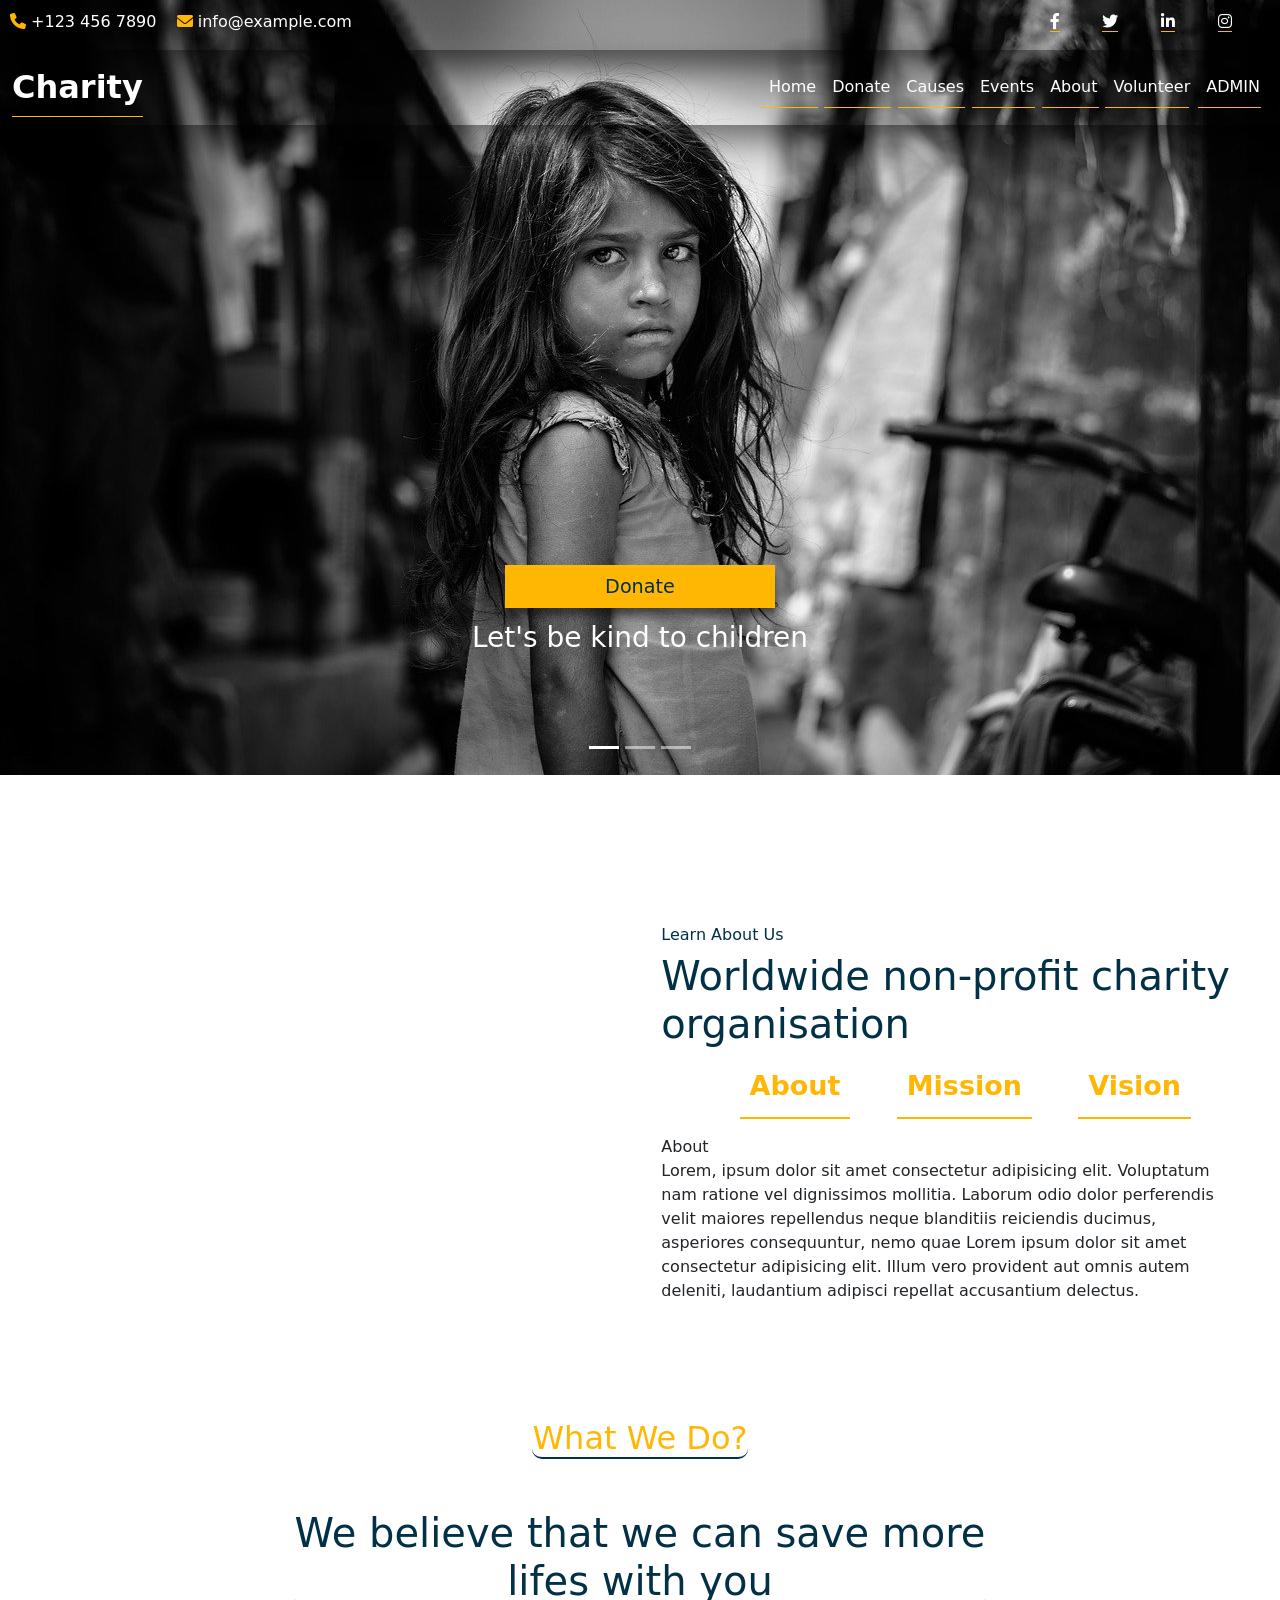
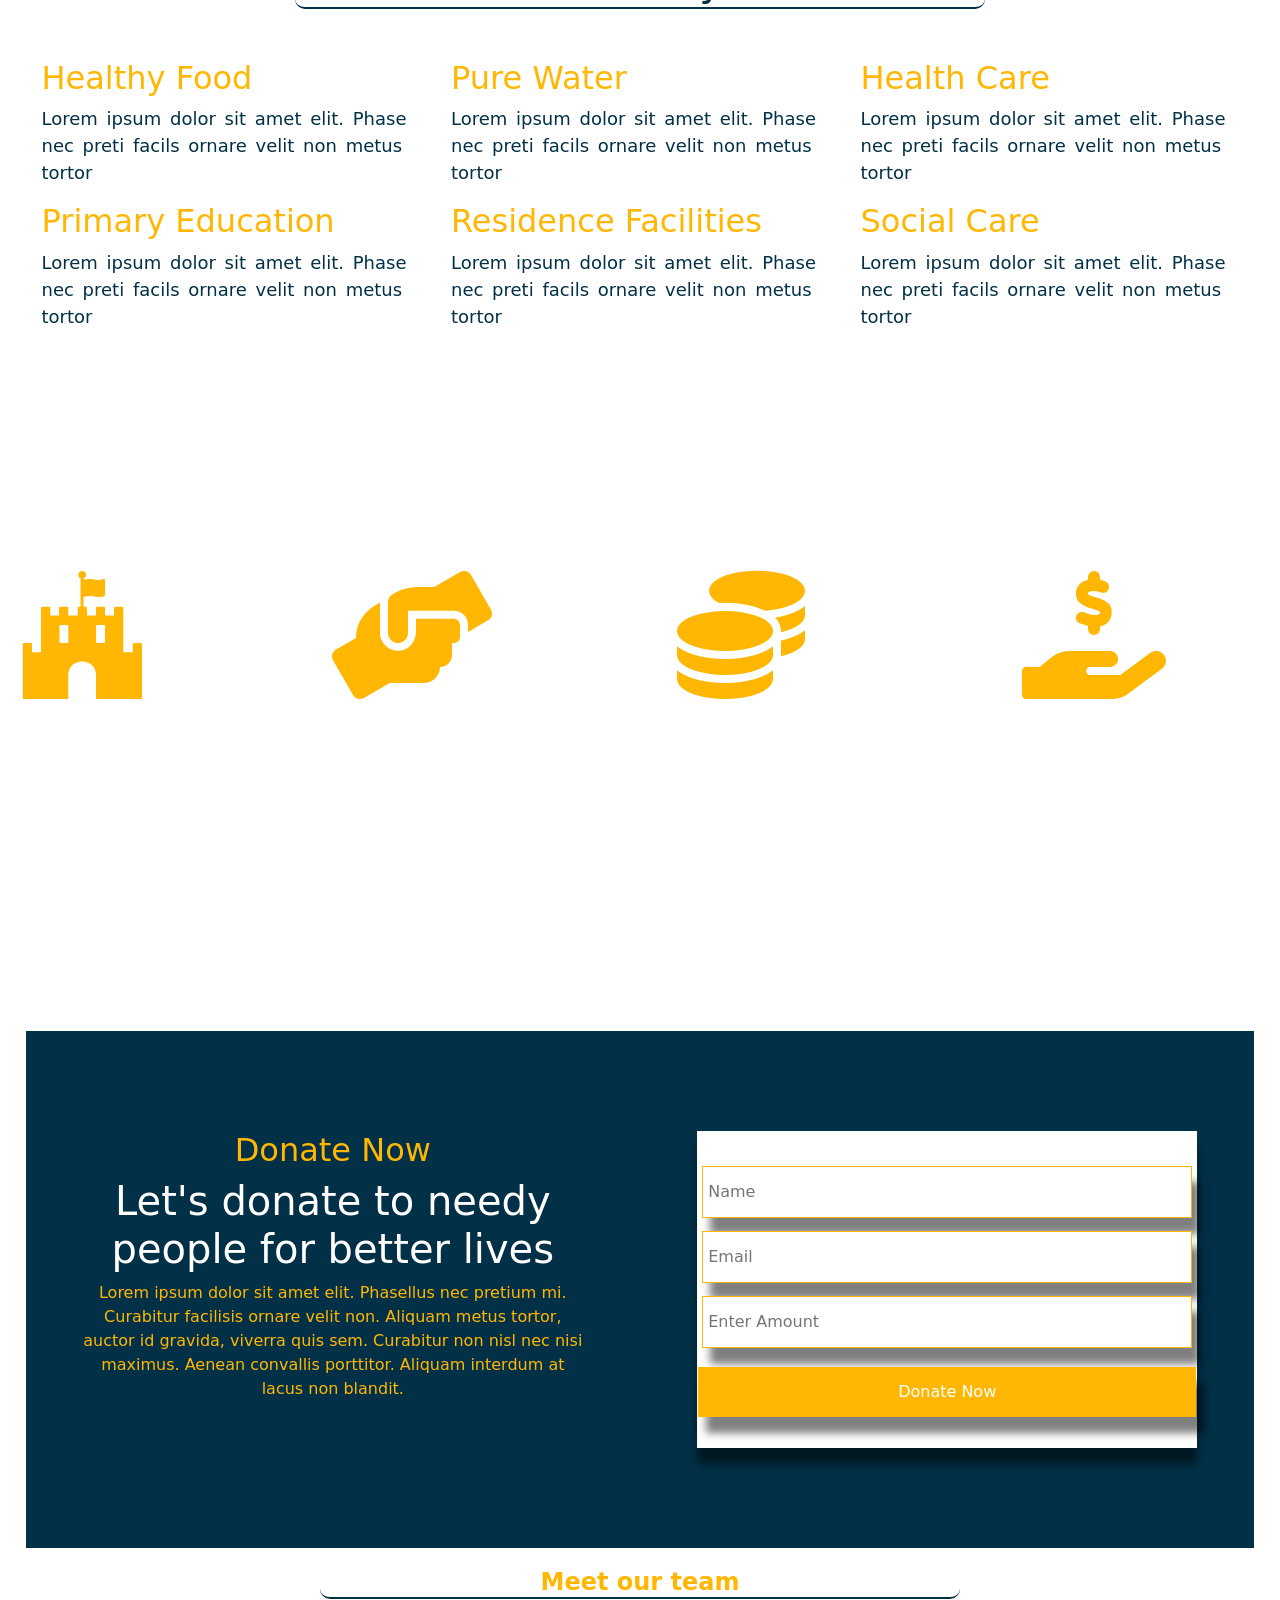
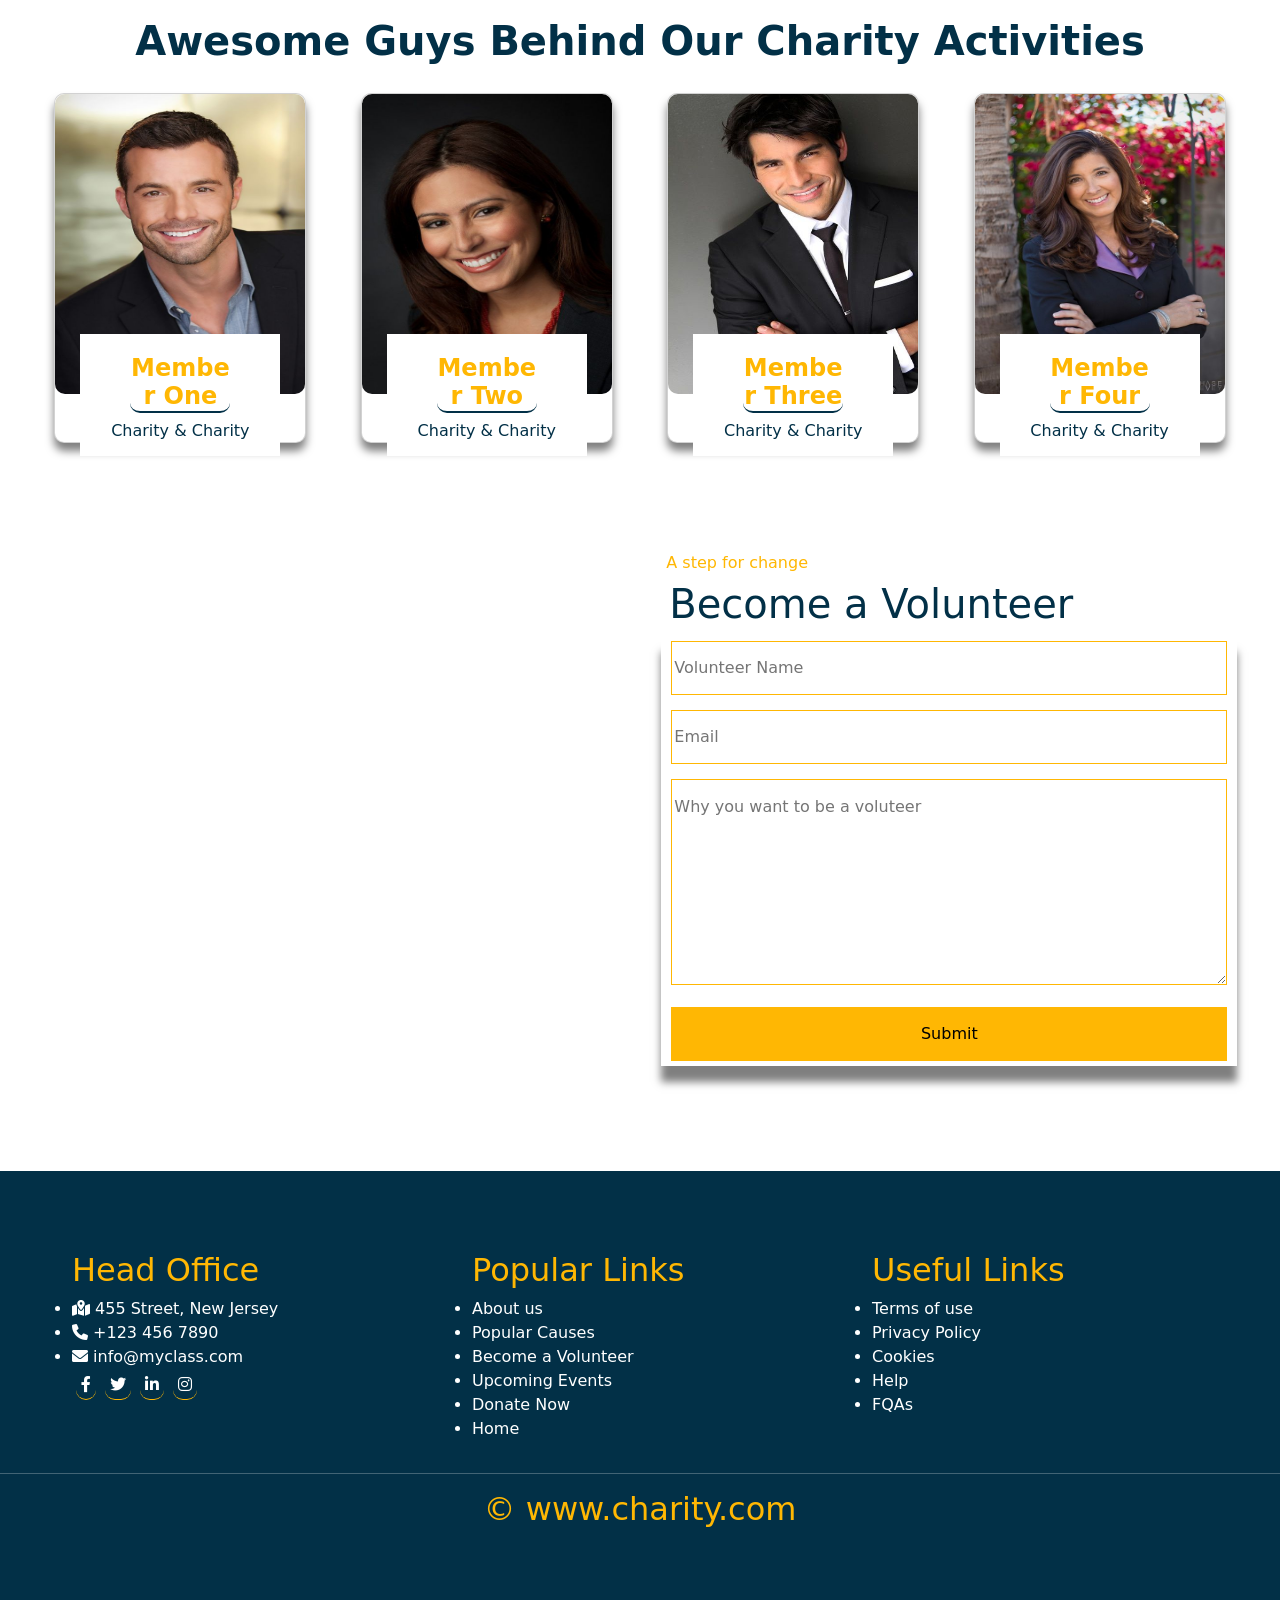
<file: index.html>
<!DOCTYPE html>
<html lang="en">
<head>
    <meta charset="UTF-8">
    <meta http-equiv="X-UA-Compatible" content="IE=edge">
    <meta name="viewport" content="width=device-width, initial-scale=1.0">
    <link href="https://fonts.googleapis.com/icon?family=Material+Icons" rel="stylesheet">
    <link rel="stylesheet" href="https://cdnjs.cloudflare.com/ajax/libs/font-awesome/6.0.0-beta2/css/all.min.css" integrity="sha512-YWzhKL2whUzgiheMoBFwW8CKV4qpHQAEuvilg9FAn5VJUDwKZZxkJNuGM4XkWuk94WCrrwslk8yWNGmY1EduTA==" crossorigin="anonymous" referrerpolicy="no-referrer" />
   
    <link href="https://cdn.jsdelivr.net/npm/bootstrap@5.1.2/dist/css/bootstrap.min.css" rel="stylesheet">
    <script src="https://cdn.jsdelivr.net/npm/bootstrap@5.1.2/dist/js/bootstrap.bundle.min.js"></script>
    <link rel="stylesheet" href="css/style.css">
    <script>
      window.onscroll = function() {myFunction()};
      
      function myFunction() {
        if (document.body.scrollTop > 10 || document.documentElement.scrollTop > 10) {
          document.getElementById("navbar").style.background="#023047";
          document.getElementById("topbar").style.display="none";
        } else {
          document.getElementById("navbar").style.background="";
          document.getElementById("topbar").style.display="grid";
        }
      }
      function  backgroundColor()
      {  var navbar=document.getElementById("navbar");
        if(navbar.background !="#023047")
             document.getElementById("navbar").style.background="#023047";
             document.getElementById("topbar").style.display="none";
        
      }

      function showp1() {
      document.getElementById("p1").style.display = "block";
      document.getElementById("p2").style.display = "none";
      document.getElementById("p3").style.display = "none";
    }
    function showp2() {
      document.getElementById("p1").style.display = "none";
      document.getElementById("p2").style.display = "block";
      document.getElementById("p3").style.display = "none";
    }
    function showp3() {
      document.getElementById("p3").style.display = "block";
      document.getElementById("p2").style.display = "none";
      document.getElementById("p1").style.display = "none";
    }
      </script>
      
    <title>Index</title>
</head>
<body>
    <!-- topbar start -->
            <div class="topbar" id="topbar" style="">
                <div class="info">
                    <!-- <span><i class="material-icons" style="color:#e7eaf6">phone</i> +123 456 7890</span>
                    <span><i class="material-icons" style="color:#e7eaf6">email</i>info@example.com</span> -->
                   
                    <p> <i class="fas fa-phone" style="color: #ffb703  ;"></i> +123 456 7890 &nbsp;</p>
                   
                    <p> <i class="fas fa-envelope" style="color: #ffb703  ;"></i> info@example.com</p>
                </div>
                <div class="social">
                  <p align="right"><a href="#"><i class="fab fa-facebook-f"></i></a>
                    <a href="#"><i class="fab fa-twitter"></i></a>
                    <a href="#"><i class="fab fa-linkedin-in"></i></a>
                    <a href="#"><i class="fab fa-instagram"></i></a></p>  
                </div>
            </div>
       <!--topbar end  -->
       <!-- Navbar start -->
      <nav class="navbar navbar-expand-sm sticky-top" id="navbar" style="">
        <div class="container-fluid">
            <a id="logo"
            class="navbar-brand" href="#">Charity</a>
            <button class="navbar-toggler" type="button" data-bs-toggle="collapse" data-bs-target="#collapsibleNavbar" onclick="backgroundColor()">
              <span><i class="fas fa-bars" style="color: white; font-size: 28px;"></i></span>
            </button>
            <div class="collapse navbar-collapse" id="collapsibleNavbar">
              <ul class="navbar-nav">
                <li class="nav-item">
                  <a class="nav-link" href="index.html">Home</a>
                </li>
                <li class="nav-item">
                  <a class="nav-link" href="Donate.html">Donate</a>
                </li>
                <li class="nav-item">
                  <a class="nav-link" href="Causes.html">Causes</a>
                </li>    
                <li class="nav-item">
                    <a class="nav-link" href="Event.html">Events</a>
                  </li> 
                  <li class="nav-item">
                    <a class="nav-link" href="About.html">About</a>
                  </li> 
                  <li class="nav-item">
                    <a class="nav-link" href="Volunteer.html">Volunteer</a>
                  </li> 
                  <li class="nav-item">
                    <a class="nav-link" href="register.html">ADMIN</a>
                  </li> 
              </ul>
            </div>
          </div>
      </nav>
     <!-- Navbar end -->
       <!--carousel start  -->

<div id="demo" class="carousel slide" data-bs-ride="carousel" data-interval="1000" data-pause="false">

    <!-- Indicators/dots -->
    <div class="carousel-indicators">
      <button type="button" data-bs-target="#demo" data-bs-slide-to="0" class="active"></button>
      <button type="button" data-bs-target="#demo" data-bs-slide-to="1"></button>
      <button type="button" data-bs-target="#demo" data-bs-slide-to="2"></button>
    </div>
    
    <!-- The slideshow/carousel -->
    <div class="carousel-inner">
      <div class="carousel-item active">
        <img src="img/girl.jpg" alt="Image" class="d-block" style="width: 100%;">
        <div class="carousel-caption"  style="margin-bottom: 5vw;">
          <a id="idb" href="Donate.html">Donate</a>
          <h3 style="margin-top: 20px;">Let's be kind to children</h3>
          <p></p>
        </div>
      </div>
      <div class="carousel-item">
        <img src="img/children.jpg" alt="Image" class="d-block" style="width: 100%;">
        <div class="carousel-caption"  style="margin-bottom: 5vw;">
          <a id="idb" href="Donate.html">Donate</a>
          <h3 style="margin-top: 20px;">Bring smiles to millions</h3>
          <p></p>
        </div>
      </div>
      <div class="carousel-item">
        <img src="img/mansleeping.jpg" alt="Image" class="d-block" style="width:100%">

        <div class="carousel-caption" style="margin-bottom: 5vw;">
          <a id="idb" href="Donate.html">Donate</a>
          <h3 style="margin-top: 20px;">Become the helping hand</h3>
          <p></p>
        </div>
      </div>
    </div>
    
    <!-- Left and right controls/icons
    <button class="carousel-control-prev" type="button" data-bs-target="#demo" data-bs-slide="prev">
      <span class="carousel-control-prev-icon"></span>
    </button>
    <button class="carousel-control-next" type="button" data-bs-target="#demo" data-bs-slide="next">
      <span class="carousel-control-next-icon"></span>
    </button> -->
  </div>
       <!-- carousel end -->


 <!-- Mission vision Start -->
 <div class="mission">
  <div class="mission1" style="background-image: url(img/localfooddrive.jpg);">
    <p>Lorem ipsum dolor sit amet, consectetur adipisicing elit. Sint praesentium, temporibus ab, nostrum, quia
      aperiam perferendis fugit quibusdam fuga voluptate aliquid itaque sequi quidem consectetur natus dignissimos
      blanditiis maxime dolores culpa ratione. Aut, unde dolorem deleniti excepturi harum fugiat pariatur laborum
      cupiditate sunt magni doloribus, aliquam fuga architecto perferendis cumque. Velit rem aspernatur officia nulla
      culpa voluptatibus quasi quae pariatur!</p>
  </div>
  <div class="mission2">
    <h6 style="color: #023047;">Learn About Us</h6>
    <h1 style="color: #023047;">Worldwide non-profit charity organisation</h1>
    <ul>
      <li onclick="showp1()">About</li>
      <li onclick="showp2()">Mission</li>
      <li onclick="showp3()">Vision</li>
    </ul>
    <p id="p1">About <br> Lorem, ipsum dolor sit amet consectetur adipisicing elit. Voluptatum nam ratione vel
      dignissimos mollitia. Laborum odio dolor perferendis velit maiores repellendus neque blanditiis reiciendis
      ducimus, asperiores consequuntur, nemo quae Lorem ipsum dolor sit amet consectetur adipisicing elit. Illum vero
      provident aut omnis autem deleniti, laudantium adipisci repellat accusantium delectus.</p>
    <p id="p2">Mission <br>Lorem ipsum dolor sit amet consectetur adipisicing elit. Autem voluptates velit consectetur
      optio molestiae error aperiam odio eveniet quidem veniam sapiente nulla reiciendis totam laboriosam minus ad
      recusandae deleniti, saepe, quos dolores. Dolorem exercitationem consectetur eius quis nostrum! Corrupti commodi
      neque facere deserunt minima distinctio fugit debitis exercitationem ea aperiam!</p>
    <p id="p3">Vision <br>Lorem ipsum dolor sit amet consectetur adipisicing elit. Maiores ducimus magni incidunt
      debitis perspiciatis, eius aut molestias ex quam cumque voluptate distinctio velit placeat, dolorum vitae
      dolores. Id voluptatum repudiandae dicta? Quae ullam doloremque nihil enim alias, sint quo itaque voluptate
      cumque in. Excepturi eum accusamus atque voluptates culpa beatae.</p>

  </div>
</div>
<!-- Mission vision end -->
       
         

  <!-- What we do  Start-->
  <div align="center" style="margin-bottom: 50px; margin-top: 100px;">
    <h2 id="wwd">What We Do?</h2>
    <h1 id="wwds">We believe that we can  save more <br>lifes with you</h1>
  </div>
   <div class="services">
       <div class="service" id="healthy_food">
        <h2 class="sheading">Healthy Food</h2>
        <p >Lorem ipsum dolor sit amet elit. Phase nec preti facils ornare velit non metus tortor</p>
       </div>
       
       <div class="service" id="pure_water">
        <h2 class="sheading">Pure Water</h2>
        <p >Lorem ipsum dolor sit amet elit. Phase nec preti facils ornare velit non metus tortor</p>
       </div>
     

       <div class="service" id="health_care">
        <h2 class="sheading">Health Care</h2>
        <p >Lorem ipsum dolor sit amet elit. Phase nec preti facils ornare velit non metus tortor</p>

       </div>
       <div class="service" id="primary_edu">
        <h2 class="sheading">Primary Education</h2>
        <p >Lorem ipsum dolor sit amet elit. Phase nec preti facils ornare velit non metus tortor</p>

       </div>
       <div class="service" id="residence">
        <h2 class="sheading">Residence Facilities</h2>
        <p >Lorem ipsum dolor sit amet elit. Phase nec preti facils ornare velit non metus tortor</p>

       </div>
       <div class="service" id="social_care">
        <h2 class="sheading">Social Care</h2>
        <p >Lorem ipsum dolor sit amet elit. Phase nec preti facils ornare velit non metus tortor</p>

       </div>
   </div>

<!-- What we do End -->


 <!-- Teamwork start-->
 <div class="teamwork" style="background-image: url(img/facts.jpg);">
  <div class="insight">
    <p><i class="fab fa-fort-awesome"></i>
      150 <sup>+</sup> <br> Countries
    </p>
    <p><i class="fas fa-hands-helping"></i>
      400 <sup>+</sup> <br> volunteers
    </p>
    <p><i class="fas fa-coins"></i>
      10000 <sup>$</sup> <br> Our Goal
    </p>
    <p><i class="fas fa-hand-holding-usd"></i>
      5000 <sup>$</sup> <br> Raised
    </p>

  </div>
</div>
<!-- Teamwork end -->



  <!-- donate start -->
        
  <div class="donate"  style="background-image:linear-gradient(
    rgba(0, 0, 0, 0.3), 
    rgba(0, 0, 0, 0.3)
  ), url('img/event2.jpg'); margin-top: 100px;">
       <div class="donate_text">
           <h2>Donate Now</h2>
           <h1>Let's donate to needy people for better lives</h1>
           <p>Lorem ipsum dolor sit amet elit. Phasellus nec pretium mi. Curabitur facilisis ornare velit non. Aliquam metus tortor, auctor id gravida, viverra quis sem. Curabitur non nisl nec nisi maximus. Aenean convallis porttitor. Aliquam interdum at lacus non blandit.</p>
       </div>
       <div class="donate_form">

        <form>
            <div class="name">
                <input class="input-controls" type="text"  placeholder="Name" required="required" />
            </div>
            <div class="email">
                <input class="input-controls" type="email"  placeholder="Email" required="required" />
            </div>
            <div class="amount">
                <input class="input-controls" type="number"  placeholder="Enter Amount" required="required" />
            </div>
            <div class="button">
                <button class="button-control" type="submit">Donate Now</button>
            </div>
        </form>

       </div>
   </div>
   

  <!-- donate end-->

   <!-- Team Members start-->
   <div class="team">
    <h4 align="center">Meet our team</h4>
    <h1 align="center">Awesome Guys Behind Our Charity Activities</h1>
    <div class="members">

      <div class="card">

        <img src="img/member1.jpg" alt="" height="300px" width="250px">
        <div class="contact">
          <h4 align="center">Member One</h4>
          <h6 align="center">Charity & Charity</h6>
          <p align="center"><a href="#"><i class="fab fa-facebook-f"></i></a>
            <a href="#"><i class="fab fa-twitter"></i></a>
            <a href="#"><i class="fab fa-linkedin-in"></i></a>
            <a href="#"><i class="fab fa-instagram"></i></a>
          </p>

        </div>
      </div>
        <!-- m2 -->
        <div class="card">

          <img src="img/member2.jpg" alt="" height="300px" width="250px">
          <div class="contact">
            <h4 align="center">Member Two</h4>
            <h6 align="center">Charity & Charity</h6>
            <p align="center"><a href="#"><i class="fab fa-facebook-f"></i></a>
              <a href="#"><i class="fab fa-twitter"></i></a>
              <a href="#"><i class="fab fa-linkedin-in"></i></a>
              <a href="#"><i class="fab fa-instagram"></i></a>
            </p>
  
          </div>
        </div>
        <!-- m2 -->
         <!-- m3 -->
         <div class="card">

          <img src="img/member3.jpg" alt="" height="300px" width="250px">
          <div class="contact">
            <h4 align="center">Member Three</h4>
            <h6 align="center">Charity & Charity</h6>
            <p align="center"><a href="#"><i class="fab fa-facebook-f"></i></a>
              <a href="#"><i class="fab fa-twitter"></i></a>
              <a href="#"><i class="fab fa-linkedin-in"></i></a>
              <a href="#"><i class="fab fa-instagram"></i></a>
            </p>
  
          </div>
         </div>
        <!-- m3 -->
          <!-- m4 -->
          <div class="card">

            <img src="img/member4.jpg" alt="" height="300px" width="250px">
            <div class="contact">
              <h4 align="center">Member Four</h4>
              <h6 align="center">Charity & Charity</h6>
              <p align="center"><a href="#"><i class="fab fa-facebook-f"></i></a>
                <a href="#"><i class="fab fa-twitter"></i></a>
                <a href="#"><i class="fab fa-linkedin-in"></i></a>
                <a href="#"><i class="fab fa-instagram"></i></a>
              </p>
    
            </div>
           </div>
          <!-- m4 -->
        
      
    </div>
  </div>
  <!-- Team Members end-->

   <!-- Become a Volunteer Start  -->
   <div class="mission" style="margin-top: 100px;">
    <div class="mission1" style="background-image: url(img/volunteer1.jpg);">
      <p>Lorem ipsum dolor sit amet, consectetur adipisicing elit. Sint praesentium, temporibus ab, nostrum, quia
        aperiam perferendis fugit quibusdam fuga voluptate aliquid itaque sequi quidem consectetur natus dignissimos
        blanditiis maxime dolores culpa ratione. Aut, unde dolorem deleniti excepturi harum fugiat pariatur laborum
        cupiditate sunt magni doloribus, aliquam fuga architecto perferendis cumque. Velit rem aspernatur officia nulla
        culpa voluptatibus quasi quae pariatur!</p>
    </div>
    <div class="mission2">
      <h6 style="color: #ffb703; margin-left: 5px;">A step for change</h6>
      <h1 style="color: #023047; margin-left: 8px;">Become a Volunteer</h1>
      <form action="#">
          <div  id="Vname">
            <input class="vtr" type="text" placeholder="Volunteer Name" required="required">
          </div>
          <div  id="Vemail">
            <input class="vtr" type="email" placeholder="Email" required="required">
          </div>
        <div id="Vreason">
            <textarea class="vtr" rows="4" placeholder="Why you want to be a voluteer" required="required"></textarea><br>
        </div>
      <div id="Vsubmit">
        <input class="vtr" type="button" value="Submit"> 
      </div>
        
    </form>
    </div>
  </div>
    <!-- Become a Volunteer End  -->

        <!-- Footer Start -->
    <footer>
      <div class="footer">
          <div class="headoffice">
              
              <ul>
                  <h2>Head Office</h2>
                  <li><i class="fas fa-map-marked-alt"></i> 455 Street, New Jersey</li>
                  <li> <i class="fas fa-phone"></i> +123 456 7890 </li>
                  <li><i class="fas fa-envelope"> </i> info@myclass.com</li>
                 
                      <p><a class="fsocial" href="#"><i class="fab fa-facebook-f"></i></a>
                        <a class="fsocial" href="#"><i class="fab fa-twitter"></i></a>
                        <a class="fsocial" href="#"><i class="fab fa-linkedin-in"></i></a>
                        <a class="fsocial" href="#"><i class="fab fa-instagram"></i></a>
                      </p>
                    
              </ul>
          </div>
          <div class="popularlinks">
              <ul>
                  <h2>Popular Links</h2>
                  <li> <a href="About.html">About us</a> </li>
                  <li> <a href="Causes.html">Popular Causes</a> </li>
                  <li> <a href="Volunteer.html">Become a Volunteer</a> </li>
                  <li> <a href="Event.html">Upcoming Events</a></li>
                  <li> <a href="Donate.html">Donate Now</a></li>
                  <li><a href="index.html">Home</a></li>
              </ul>
          </div>
          <div class="usefullinks">
              <ul>
                  <h2>Useful Links</h2>
                  <li><a href="#">Terms of use</a></li>
                  <li><a href="#">Privacy Policy</a></li>
                  <li><a href="#">Cookies</a></li>
                  <li><a href="#">Help</a></li>
                  <li><a href="#">FQAs</a></li>
              </ul>
          </div>
      </div>
  
       <hr>
       <div class="endtext">
           <h2>&copy; www.charity.com</h2>
       </div>
  
      </footer>
      <!-- Footer End -->
</body>
</html>
</file>
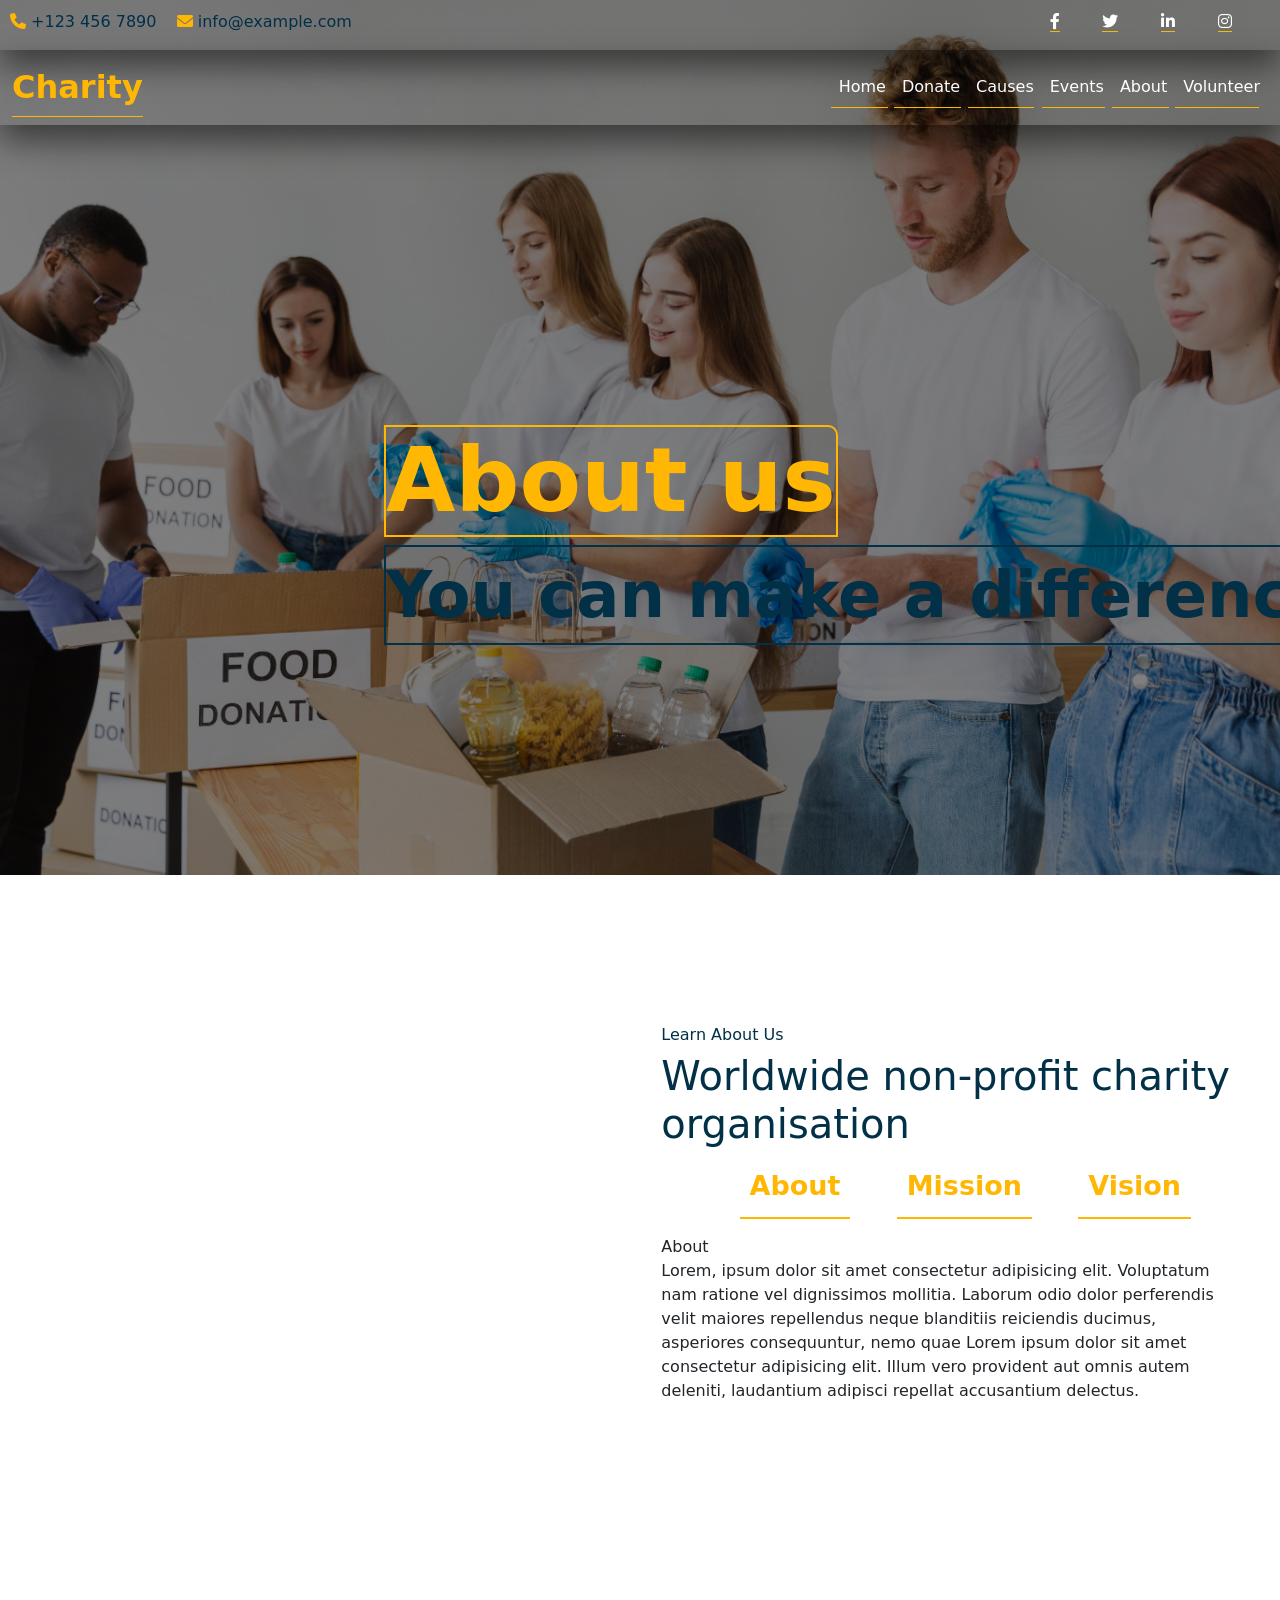
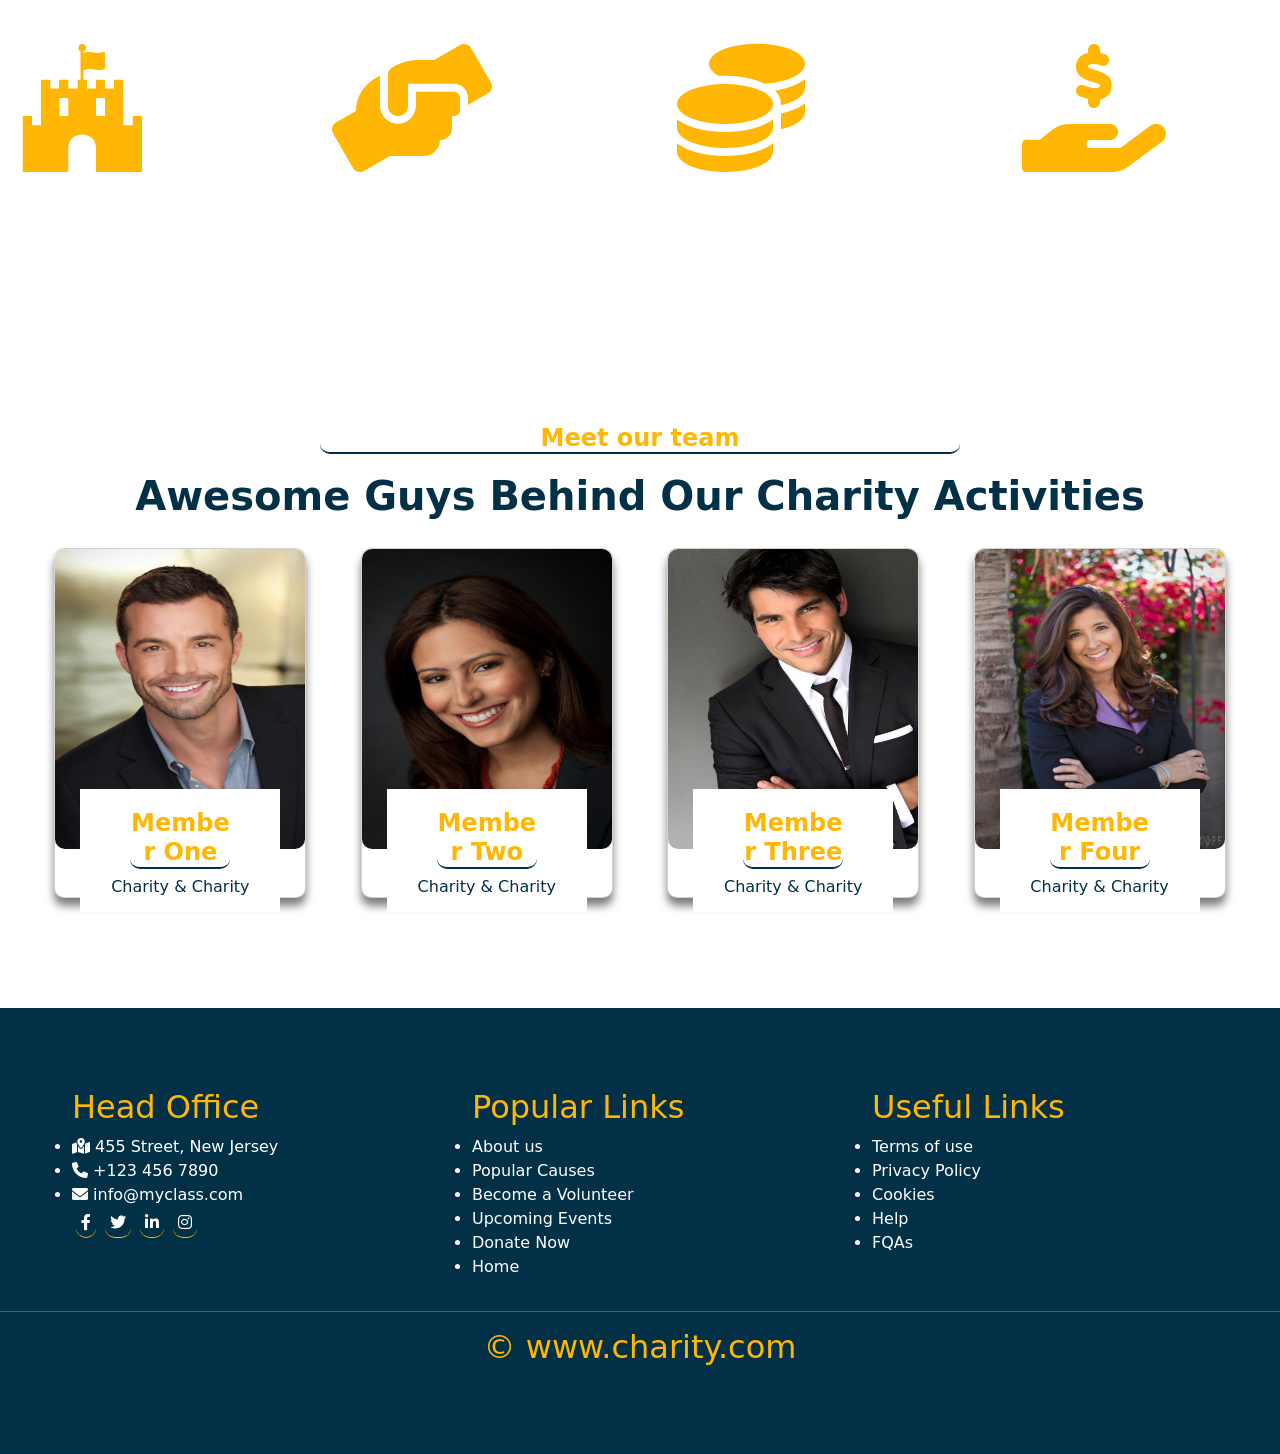
<file: About.html>
<!DOCTYPE html>
<html lang="en">

<head>
  <meta charset="UTF-8">
  <meta http-equiv="X-UA-Compatible" content="IE=edge">
  <meta name="viewport" content="width=device-width, initial-scale=1.0">
  <link href="https://fonts.googleapis.com/icon?family=Material+Icons" rel="stylesheet">
  <link rel="stylesheet" href="https://cdnjs.cloudflare.com/ajax/libs/font-awesome/6.0.0-beta2/css/all.min.css"
    integrity="sha512-YWzhKL2whUzgiheMoBFwW8CKV4qpHQAEuvilg9FAn5VJUDwKZZxkJNuGM4XkWuk94WCrrwslk8yWNGmY1EduTA=="
    crossorigin="anonymous" referrerpolicy="no-referrer" />

  <link href="https://cdn.jsdelivr.net/npm/bootstrap@5.1.2/dist/css/bootstrap.min.css" rel="stylesheet">
  <script src="https://cdn.jsdelivr.net/npm/bootstrap@5.1.2/dist/js/bootstrap.bundle.min.js"></script>
  <link rel="stylesheet" href="css/style.css">
  <script>
    window.onscroll = function () { myFunction() };

    function myFunction() {
      if (document.body.scrollTop > 10 || document.documentElement.scrollTop > 10) {
        document.getElementById("navbar").style.background = "#023047";
        document.getElementById("topbar").style.display = "none";
      } else {
        document.getElementById("navbar").style.background = "";
        document.getElementById("topbar").style.display = "grid";
      }
    }
    function backgroundColor() {
      var navbar = document.getElementById("navbar");
      if (navbar.background != "#023047")
        document.getElementById("navbar").style.background = "#023047";
      document.getElementById("topbar").style.display = "none";

    }
    function showp1() {
      document.getElementById("p1").style.display = "block";
      document.getElementById("p2").style.display = "none";
      document.getElementById("p3").style.display = "none";
    }
    function showp2() {
      document.getElementById("p1").style.display = "none";
      document.getElementById("p2").style.display = "block";
      document.getElementById("p3").style.display = "none";
    }
    function showp3() {
      document.getElementById("p3").style.display = "block";
      document.getElementById("p2").style.display = "none";
      document.getElementById("p1").style.display = "none";
    }
  </script>
  <style>
    #logo {
      color: #ffb703;
    }

    .nav-link {}
  </style>
  <title>About</title>
</head>

<body>
  <!-- topbar start -->
  <div class="topbar" id="topbar" style="">
    <div class="info">
      <!-- <span><i class="material-icons" style="color:#e7eaf6">phone</i> +123 456 7890</span>
                    <span><i class="material-icons" style="color:#e7eaf6">email</i>info@example.com</span> -->

      <p style="color: #023047;"> <i class="fas fa-phone" style="color: #ffb703  ;"></i> +123 456 7890 &nbsp;</p>

      <p style="color: #023047;"> <i class="fas fa-envelope" style="color: #ffb703  ;"></i> info@example.com</p>
    </div>
    <div class="social">
      <p align="right"><a href="#"><i class="fab fa-facebook-f"></i></a>
        <a href="#"><i class="fab fa-twitter"></i></a>
        <a href="#"><i class="fab fa-linkedin-in"></i></a>
        <a href="#"><i class="fab fa-instagram"></i></a>
      </p>
    </div>
  </div>
  <!--topbar end  -->
  <!-- Navbar start -->
  <nav class="navbar navbar-expand-sm sticky-top" id="navbar" style="">
    <div class="container-fluid">
      <a id="logo" class="navbar-brand" href="#">Charity</a>
      <button class="navbar-toggler" type="button" data-bs-toggle="collapse" data-bs-target="#collapsibleNavbar"
        onclick="backgroundColor()">
        <span><i class="fas fa-bars" style="color: white; font-size: 28px;"></i></span>
      </button>
      <div class="collapse navbar-collapse" id="collapsibleNavbar">
        <ul class="navbar-nav">
          <li class="nav-item">
            <a class="nav-link" href="index.html">Home</a>
          </li>
          <li class="nav-item">
            <a class="nav-link" href="Donate.html">Donate</a>
          </li>
          <li class="nav-item">
            <a class="nav-link" href="Causes.html">Causes</a>
          </li>
          <li class="nav-item">
            <a class="nav-link" href="Event.html">Events</a>
          </li>
          <li class="nav-item">
            <a class="nav-link" href="About.html">About</a>
          </li>
          <li class="nav-item">
            <a class="nav-link" href="Volunteer.html">Volunteer</a>
          </li>
        </ul>
      </div>
    </div>
  </nav>
  <!-- Navbar end -->
  <!-- Wallpaper Image start-->
  <div class="parallax" style="background-image:linear-gradient(
        rgba(0, 0, 0, 0.5), 
        rgba(0, 0, 0, 0.5)
      ), url('img/volunteers.jpg');">
    <div class="about">
      <h1>About us</h1>
      <p>You can make a difference.</p>
    </div>


  </div>
  <!--  Wallpaper Image End -->
  <!-- Mission vision Start -->
  <div class="mission">
    <div class="mission1" style="background-image: url(img/localfooddrive.jpg);">
      <p>Lorem ipsum dolor sit amet, consectetur adipisicing elit. Sint praesentium, temporibus ab, nostrum, quia
        aperiam perferendis fugit quibusdam fuga voluptate aliquid itaque sequi quidem consectetur natus dignissimos
        blanditiis maxime dolores culpa ratione. Aut, unde dolorem deleniti excepturi harum fugiat pariatur laborum
        cupiditate sunt magni doloribus, aliquam fuga architecto perferendis cumque. Velit rem aspernatur officia nulla
        culpa voluptatibus quasi quae pariatur!</p>
    </div>
    <div class="mission2">
      <h6 style="color: #023047;">Learn About Us</h6>
      <h1 style="color: #023047;">Worldwide non-profit charity organisation</h1>
      <ul>
        <li onclick="showp1()">About</li>
        <li onclick="showp2()">Mission</li>
        <li onclick="showp3()">Vision</li>
      </ul>
      <p id="p1">About <br> Lorem, ipsum dolor sit amet consectetur adipisicing elit. Voluptatum nam ratione vel
        dignissimos mollitia. Laborum odio dolor perferendis velit maiores repellendus neque blanditiis reiciendis
        ducimus, asperiores consequuntur, nemo quae Lorem ipsum dolor sit amet consectetur adipisicing elit. Illum vero
        provident aut omnis autem deleniti, laudantium adipisci repellat accusantium delectus.</p>
      <p id="p2">Mission <br>Lorem ipsum dolor sit amet consectetur adipisicing elit. Autem voluptates velit consectetur
        optio molestiae error aperiam odio eveniet quidem veniam sapiente nulla reiciendis totam laboriosam minus ad
        recusandae deleniti, saepe, quos dolores. Dolorem exercitationem consectetur eius quis nostrum! Corrupti commodi
        neque facere deserunt minima distinctio fugit debitis exercitationem ea aperiam!</p>
      <p id="p3">Vision <br>Lorem ipsum dolor sit amet consectetur adipisicing elit. Maiores ducimus magni incidunt
        debitis perspiciatis, eius aut molestias ex quam cumque voluptate distinctio velit placeat, dolorum vitae
        dolores. Id voluptatum repudiandae dicta? Quae ullam doloremque nihil enim alias, sint quo itaque voluptate
        cumque in. Excepturi eum accusamus atque voluptates culpa beatae.</p>

    </div>
  </div>
  <!-- Mission vision end -->
  <!-- Teamwork start-->
  <div class="teamwork" style="background-image: url(img/facts.jpg);">
    <div class="insight">
      <p><i class="fab fa-fort-awesome"></i>
        150 <sup>+</sup> <br> Countries
      </p>
      <p><i class="fas fa-hands-helping"></i>
        400 <sup>+</sup> <br> volunteers
      </p>
      <p><i class="fas fa-coins"></i>
        10000 <sup>$</sup> <br> Our Goal
      </p>
      <p><i class="fas fa-hand-holding-usd"></i>
        5000 <sup>$</sup> <br> Raised
      </p>

    </div>
  </div>
  <!-- Teamwork end -->

  <!-- Team Members start-->
  <div class="team">
    <h4 align="center">Meet our team</h4>
    <h1 align="center">Awesome Guys Behind Our Charity Activities</h1>
    <div class="members">

      <div class="card">

        <img src="img/member1.jpg" alt="" height="300px" width="250px">
        <div class="contact">
          <h4 align="center">Member One</h4>
          <h6 align="center">Charity & Charity</h6>
          <p align="center"><a href="#"><i class="fab fa-facebook-f"></i></a>
            <a href="#"><i class="fab fa-twitter"></i></a>
            <a href="#"><i class="fab fa-linkedin-in"></i></a>
            <a href="#"><i class="fab fa-instagram"></i></a>
          </p>

        </div>
      </div>
        <!-- m2 -->
        <div class="card">

          <img src="img/member2.jpg" alt="" height="300px" width="250px">
          <div class="contact">
            <h4 align="center">Member Two</h4>
            <h6 align="center">Charity & Charity</h6>
            <p align="center"><a href="#"><i class="fab fa-facebook-f"></i></a>
              <a href="#"><i class="fab fa-twitter"></i></a>
              <a href="#"><i class="fab fa-linkedin-in"></i></a>
              <a href="#"><i class="fab fa-instagram"></i></a>
            </p>
  
          </div>
        </div>
        <!-- m2 -->
         <!-- m3 -->
         <div class="card">

          <img src="img/member3.jpg" alt="" height="300px" width="250px">
          <div class="contact">
            <h4 align="center">Member Three</h4>
            <h6 align="center">Charity & Charity</h6>
            <p align="center"><a href="#"><i class="fab fa-facebook-f"></i></a>
              <a href="#"><i class="fab fa-twitter"></i></a>
              <a href="#"><i class="fab fa-linkedin-in"></i></a>
              <a href="#"><i class="fab fa-instagram"></i></a>
            </p>
  
          </div>
         </div>
        <!-- m3 -->
          <!-- m4 -->
          <div class="card">

            <img src="img/member4.jpg" alt="" height="300px" width="250px">
            <div class="contact">
              <h4 align="center">Member Four</h4>
              <h6 align="center">Charity & Charity</h6>
              <p align="center"><a href="#"><i class="fab fa-facebook-f"></i></a>
                <a href="#"><i class="fab fa-twitter"></i></a>
                <a href="#"><i class="fab fa-linkedin-in"></i></a>
                <a href="#"><i class="fab fa-instagram"></i></a>
              </p>
    
            </div>
           </div>
          <!-- m4 -->
        
      
    </div>
  </div>
  <!-- Team Members end-->

   <!-- Footer Start -->
   <footer>
    <div class="footer">
        <div class="headoffice">
            
            <ul>
                <h2>Head Office</h2>
                <li><i class="fas fa-map-marked-alt"></i> 455 Street, New Jersey</li>
                <li> <i class="fas fa-phone"></i> +123 456 7890 </li>
                <li><i class="fas fa-envelope"> </i> info@myclass.com</li>
               
                    <p><a class="fsocial" href="#"><i class="fab fa-facebook-f"></i></a>
                      <a class="fsocial" href="#"><i class="fab fa-twitter"></i></a>
                      <a class="fsocial" href="#"><i class="fab fa-linkedin-in"></i></a>
                      <a class="fsocial" href="#"><i class="fab fa-instagram"></i></a>
                    </p>
                  
            </ul>
        </div>
        <div class="popularlinks">
            <ul>
                <h2>Popular Links</h2>
                <li> <a href="About.html">About us</a> </li>
                <li> <a href="Causes.html">Popular Causes</a> </li>
                <li> <a href="Volunteer.html">Become a Volunteer</a> </li>
                <li> <a href="Event.html">Upcoming Events</a></li>
                <li> <a href="Donate.html">Donate Now</a></li>
                <li><a href="index.html">Home</a></li>
            </ul>
        </div>
        <div class="usefullinks">
            <ul>
                <h2>Useful Links</h2>
                <li><a href="#">Terms of use</a></li>
                <li><a href="#">Privacy Policy</a></li>
                <li><a href="#">Cookies</a></li>
                <li><a href="#">Help</a></li>
                <li><a href="#">FQAs</a></li>
            </ul>
        </div>
    </div>

     <hr>
     <div class="endtext">
         <h2>&copy; www.charity.com</h2>
     </div>

    </footer>
    <!-- Footer End -->
</body>

</html>
</file>
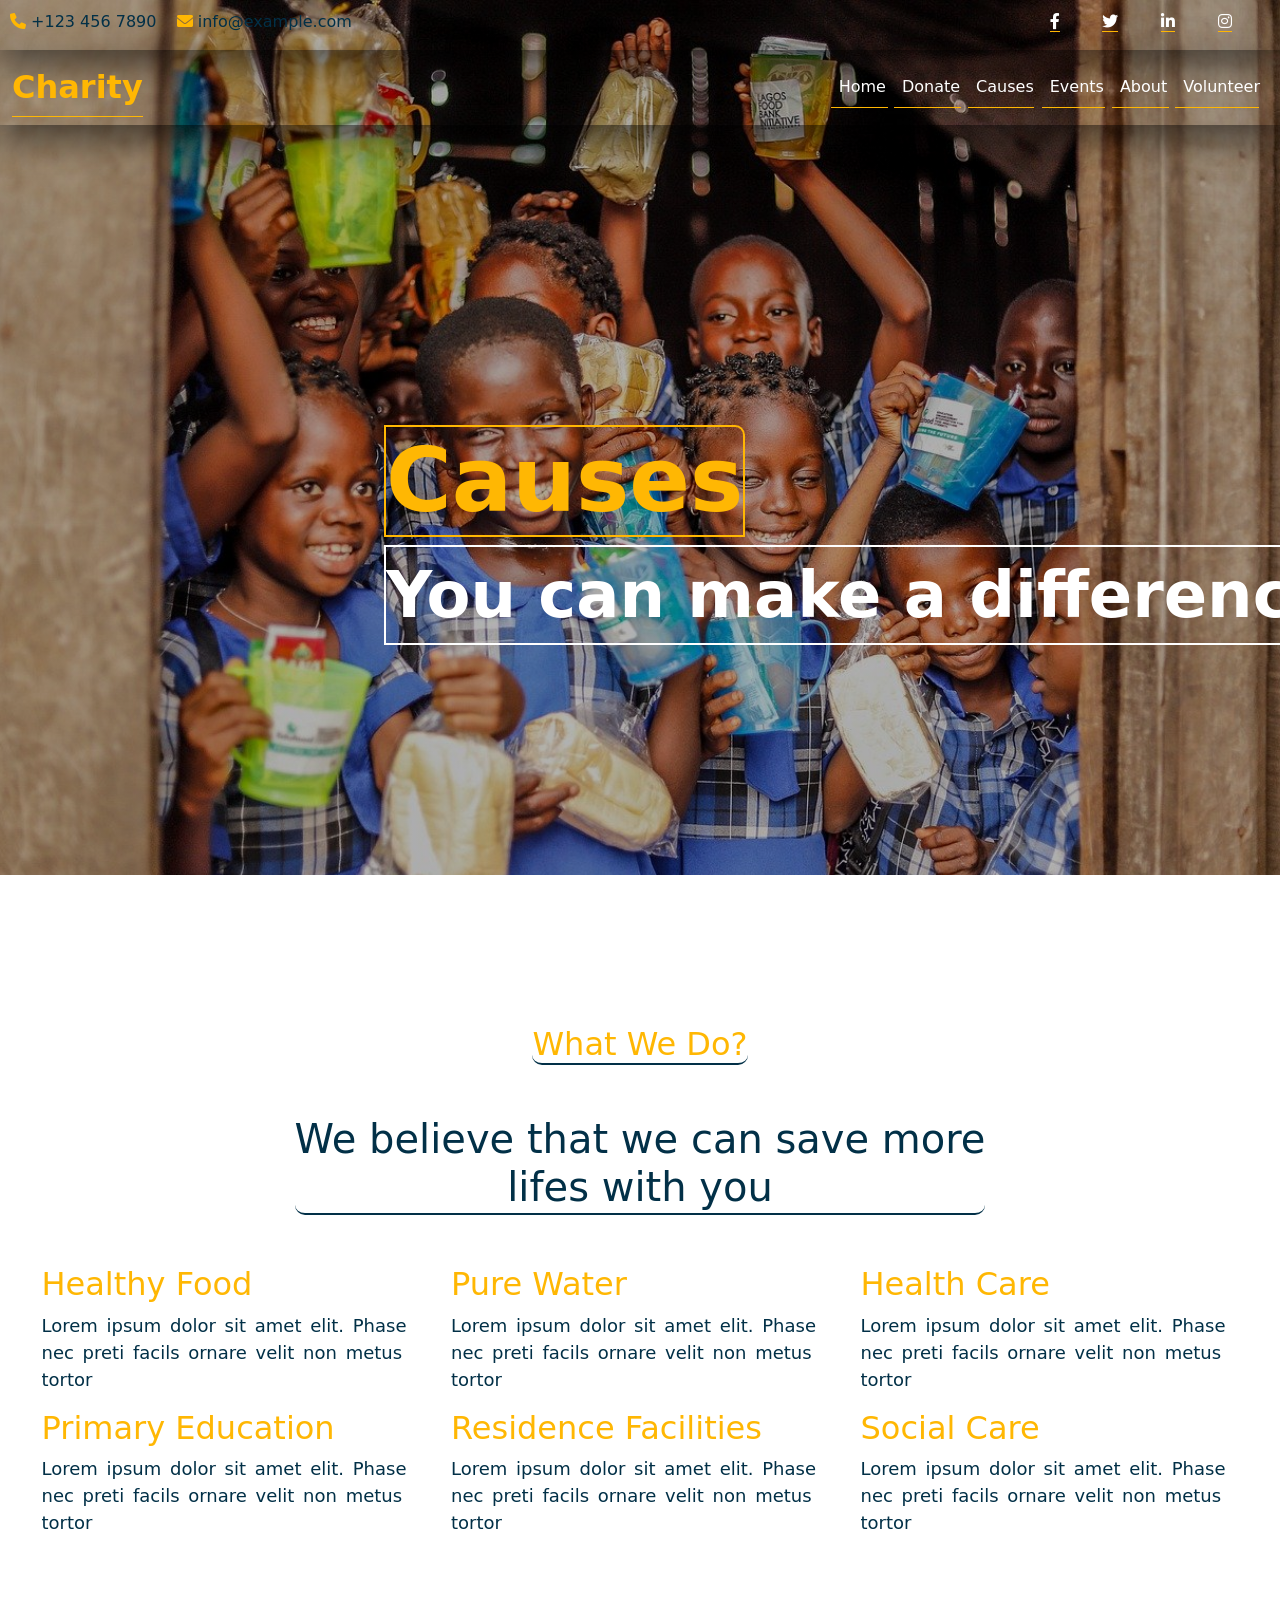
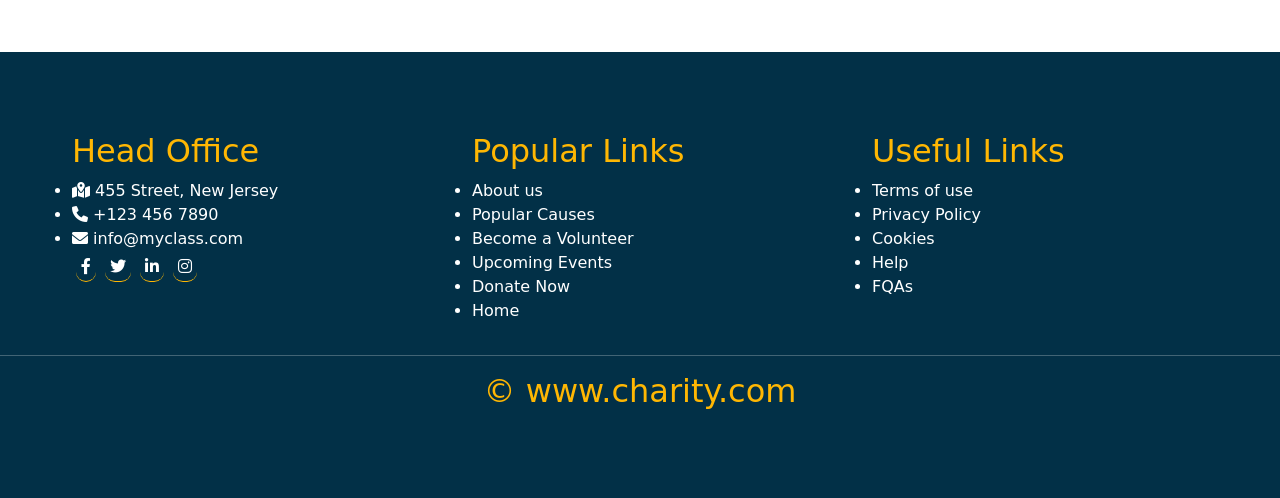
<file: Causes.html>
<!DOCTYPE html>
<html lang="en">

<head>
  <meta charset="UTF-8">
  <meta http-equiv="X-UA-Compatible" content="IE=edge">
  <meta name="viewport" content="width=device-width, initial-scale=1.0">
  <link href="https://fonts.googleapis.com/icon?family=Material+Icons" rel="stylesheet">
  <link rel="stylesheet" href="https://cdnjs.cloudflare.com/ajax/libs/font-awesome/6.0.0-beta2/css/all.min.css"
    integrity="sha512-YWzhKL2whUzgiheMoBFwW8CKV4qpHQAEuvilg9FAn5VJUDwKZZxkJNuGM4XkWuk94WCrrwslk8yWNGmY1EduTA=="
    crossorigin="anonymous" referrerpolicy="no-referrer" />
  <link href="https://cdn.jsdelivr.net/npm/bootstrap@5.1.2/dist/css/bootstrap.min.css" rel="stylesheet">
  <script src="https://cdn.jsdelivr.net/npm/bootstrap@5.1.2/dist/js/bootstrap.bundle.min.js"></script>
  <link rel="stylesheet" href="css/style.css">
  <script>
    window.onscroll = function () { myFunction() };

    function myFunction() {
      if (document.body.scrollTop > 10 || document.documentElement.scrollTop > 10) {
        document.getElementById("navbar").style.background = "#023047";
        document.getElementById("topbar").style.display = "none";
      } else {
        document.getElementById("navbar").style.background = "";
        document.getElementById("topbar").style.display = "grid";
      }
    }
    function backgroundColor() {
      var navbar = document.getElementById("navbar");
      if (navbar.background != "#023047")
        document.getElementById("navbar").style.background = "#023047";
      document.getElementById("topbar").style.display = "none";

    }
    function showp1() {
      document.getElementById("p1").style.display = "block";
      document.getElementById("p2").style.display = "none";
      document.getElementById("p3").style.display = "none";
    }
    function showp2() {
      document.getElementById("p1").style.display = "none";
      document.getElementById("p2").style.display = "block";
      document.getElementById("p3").style.display = "none";
    }
    function showp3() {
      document.getElementById("p3").style.display = "block";
      document.getElementById("p2").style.display = "none";
      document.getElementById("p1").style.display = "none";
    }
  </script>
  <style>
    #logo {
      color: #ffb703;
    }

    .nav-link {}
  </style>
  <title>Causes</title>
</head>

<body>
  <!-- topbar start -->
  <div class="topbar" id="topbar" style="">
    <div class="info">
      <!-- <span><i class="material-icons" style="color:#e7eaf6">phone</i> +123 456 7890</span>
                    <span><i class="material-icons" style="color:#e7eaf6">email</i>info@example.com</span> -->

      <p style="color: #023047;"> <i class="fas fa-phone" style="color: #ffb703  ;"></i> +123 456 7890 &nbsp;</p>

      <p style="color: #023047;"> <i class="fas fa-envelope" style="color: #ffb703  ;"></i> info@example.com</p>
    </div>
    <div class="social">
      <p align="right"><a href="#"><i class="fab fa-facebook-f"></i></a>
        <a href="#"><i class="fab fa-twitter"></i></a>
        <a href="#"><i class="fab fa-linkedin-in"></i></a>
        <a href="#"><i class="fab fa-instagram"></i></a>
      </p>
    </div>
  </div>
  <!--topbar end  -->
  <!-- Navbar start -->
  <nav class="navbar navbar-expand-sm sticky-top" id="navbar" style="">
    <div class="container-fluid">
      <a id="logo" class="navbar-brand" href="#">Charity</a>
      <button class="navbar-toggler" type="button" data-bs-toggle="collapse" data-bs-target="#collapsibleNavbar"
        onclick="backgroundColor()">
        <span><i class="fas fa-bars" style="color: white; font-size: 28px;"></i></span>
      </button>
      <div class="collapse navbar-collapse" id="collapsibleNavbar">
        <ul class="navbar-nav">
          <li class="nav-item">
            <a class="nav-link" href="index.html">Home</a>
          </li>
          <li class="nav-item">
            <a class="nav-link" href="Donate.html">Donate</a>
          </li>
          <li class="nav-item">
            <a class="nav-link" href="Causes.html">Causes</a>
          </li>
          <li class="nav-item">
            <a class="nav-link" href="Event.html">Events</a>
          </li>
          <li class="nav-item">
            <a class="nav-link" href="About.html">About</a>
          </li>
          <li class="nav-item">
            <a class="nav-link" href="Volunteer.html">Volunteer</a>
          </li>
        </ul>
      </div>
    </div>
  </nav>
  <!-- Navbar end -->
  <!-- Wallpaper Image start-->
  <div class="parallax" style="background-image:linear-gradient(
        rgba(0, 0, 0, 0.3), 
        rgba(0, 0, 0, 0.3)
      ), url('img/children1.jpg');">
    <div class="about">
      <h1>Causes</h1>
      <p style="color: white;border-color: white;">You can make a difference.</p>
    </div> 


  </div>
  <!--  Wallpaper Image End -->

    <!-- What we do  Start-->
          <div align="center" style="margin-bottom: 50px;">
            <h2 id="wwd">What We Do?</h2>
            <h1 id="wwds">We believe that we can  save more <br>lifes with you</h1>
          </div>
           <div class="services">
               <div class="service" id="healthy_food">
                <h2 class="sheading">Healthy Food</h2>
                <p >Lorem ipsum dolor sit amet elit. Phase nec preti facils ornare velit non metus tortor</p>
               </div>
               
               <div class="service" id="pure_water">
                <h2 class="sheading">Pure Water</h2>
                <p >Lorem ipsum dolor sit amet elit. Phase nec preti facils ornare velit non metus tortor</p>
               </div>
             

               <div class="service" id="health_care">
                <h2 class="sheading">Health Care</h2>
                <p >Lorem ipsum dolor sit amet elit. Phase nec preti facils ornare velit non metus tortor</p>

               </div>
               <div class="service" id="primary_edu">
                <h2 class="sheading">Primary Education</h2>
                <p >Lorem ipsum dolor sit amet elit. Phase nec preti facils ornare velit non metus tortor</p>

               </div>
               <div class="service" id="residence">
                <h2 class="sheading">Residence Facilities</h2>
                <p >Lorem ipsum dolor sit amet elit. Phase nec preti facils ornare velit non metus tortor</p>

               </div>
               <div class="service" id="social_care">
                <h2 class="sheading">Social Care</h2>
                <p >Lorem ipsum dolor sit amet elit. Phase nec preti facils ornare velit non metus tortor</p>

               </div>
           </div>

    <!-- What we do End -->

  <!-- Footer Start -->
  <footer>
    <div class="footer">
        <div class="headoffice">
            
            <ul>
                <h2>Head Office</h2>
                <li><i class="fas fa-map-marked-alt"></i> 455 Street, New Jersey</li>
                <li> <i class="fas fa-phone"></i> +123 456 7890 </li>
                <li><i class="fas fa-envelope"> </i> info@myclass.com</li>
               
                    <p><a class="fsocial" href="#"><i class="fab fa-facebook-f"></i></a>
                      <a class="fsocial" href="#"><i class="fab fa-twitter"></i></a>
                      <a class="fsocial" href="#"><i class="fab fa-linkedin-in"></i></a>
                      <a class="fsocial" href="#"><i class="fab fa-instagram"></i></a>
                    </p>
                  
            </ul>
        </div>
        <div class="popularlinks">
            <ul>
                <h2>Popular Links</h2>
                <li> <a href="About.html">About us</a> </li>
                <li> <a href="Causes.html">Popular Causes</a> </li>
                <li> <a href="Volunteer.html">Become a Volunteer</a> </li>
                <li> <a href="Event.html">Upcoming Events</a></li>
                <li> <a href="Donate.html">Donate Now</a></li>
                <li><a href="index.html">Home</a></li>
            </ul>
        </div>
        <div class="usefullinks">
            <ul>
                <h2>Useful Links</h2>
                <li><a href="#">Terms of use</a></li>
                <li><a href="#">Privacy Policy</a></li>
                <li><a href="#">Cookies</a></li>
                <li><a href="#">Help</a></li>
                <li><a href="#">FQAs</a></li>
            </ul>
        </div>
    </div>

     <hr>
     <div class="endtext">
         <h2>&copy; www.charity.com</h2>
     </div>

    </footer>
    <!-- Footer End -->
</body>
</html>
</file>
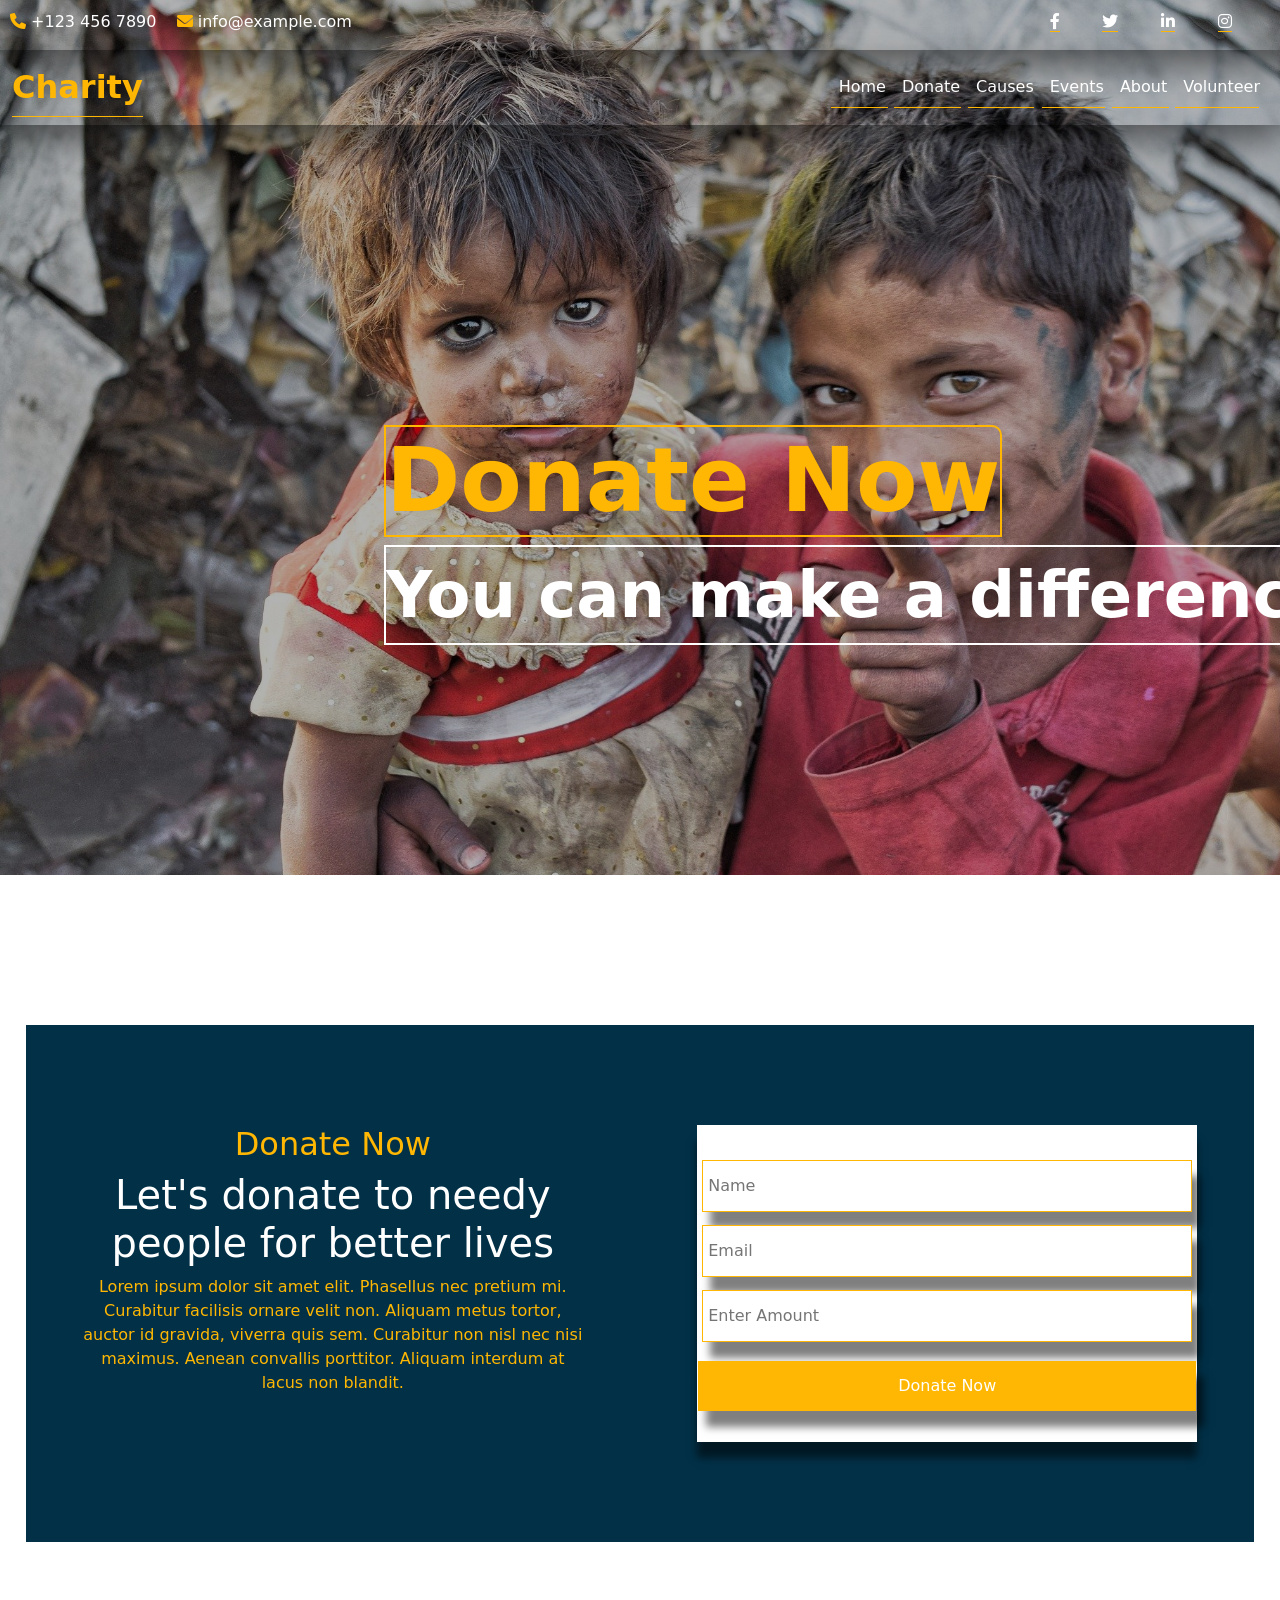
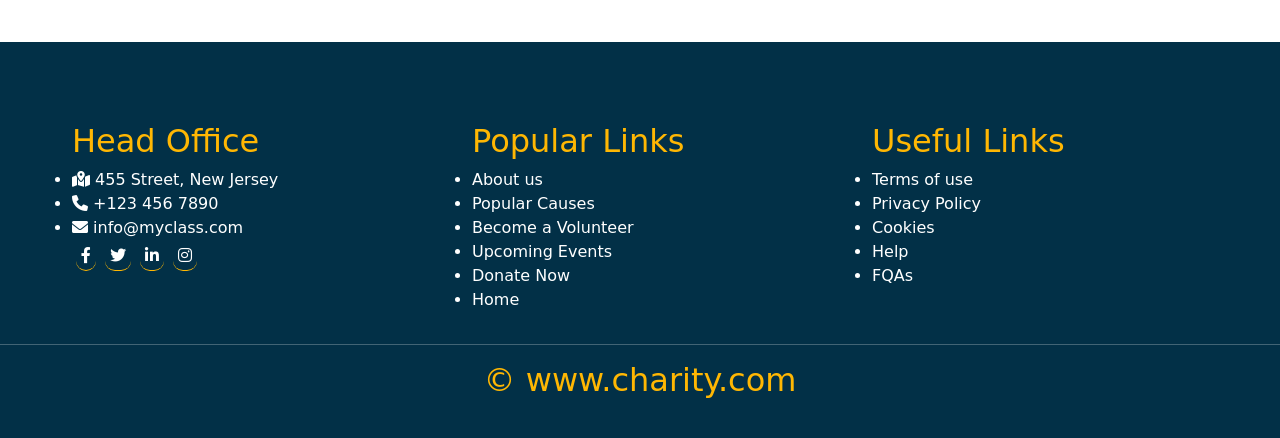
<file: Donate.html>
<!DOCTYPE html>
<html lang="en">

<head>
  <meta charset="UTF-8">
  <meta http-equiv="X-UA-Compatible" content="IE=edge">
  <meta name="viewport" content="width=device-width, initial-scale=1.0">
  <link href="https://fonts.googleapis.com/icon?family=Material+Icons" rel="stylesheet">
  <link rel="stylesheet" href="https://cdnjs.cloudflare.com/ajax/libs/font-awesome/6.0.0-beta2/css/all.min.css"
    integrity="sha512-YWzhKL2whUzgiheMoBFwW8CKV4qpHQAEuvilg9FAn5VJUDwKZZxkJNuGM4XkWuk94WCrrwslk8yWNGmY1EduTA=="
    crossorigin="anonymous" referrerpolicy="no-referrer" />
  <link href="https://cdn.jsdelivr.net/npm/bootstrap@5.1.2/dist/css/bootstrap.min.css" rel="stylesheet">
  <script src="https://cdn.jsdelivr.net/npm/bootstrap@5.1.2/dist/js/bootstrap.bundle.min.js"></script>
  <link rel="stylesheet" href="css/style.css">
  <script>
    window.onscroll = function () { myFunction() };

    function myFunction() {
      if (document.body.scrollTop > 10 || document.documentElement.scrollTop > 10) {
        document.getElementById("navbar").style.background = "#023047";
        document.getElementById("topbar").style.display = "none";
      } else {
        document.getElementById("navbar").style.background = "";
        document.getElementById("topbar").style.display = "grid";
      }
    }
    function backgroundColor() {
      var navbar = document.getElementById("navbar");
      if (navbar.background != "#023047")
        document.getElementById("navbar").style.background = "#023047";
      document.getElementById("topbar").style.display = "none";

    }
    function showp1() {
      document.getElementById("p1").style.display = "block";
      document.getElementById("p2").style.display = "none";
      document.getElementById("p3").style.display = "none";
    }
    function showp2() {
      document.getElementById("p1").style.display = "none";
      document.getElementById("p2").style.display = "block";
      document.getElementById("p3").style.display = "none";
    }
    function showp3() {
      document.getElementById("p3").style.display = "block";
      document.getElementById("p2").style.display = "none";
      document.getElementById("p1").style.display = "none";
    }
  </script>
  <style>
    #logo {
      color: #ffb703;
    }

    .nav-link {}
  </style>
  <title>Donate</title>
</head>

<body>
  <!-- topbar start -->
  <div class="topbar" id="topbar" style="">
    <div class="info">
      <!-- <span><i class="material-icons" style="color:#e7eaf6">phone</i> +123 456 7890</span>
                    <span><i class="material-icons" style="color:#e7eaf6">email</i>info@example.com</span> -->

      <p style="color:white;"> <i class="fas fa-phone" style="color: #ffb703  ;"></i> +123 456 7890 &nbsp;</p>

      <p style="color:white;"> <i class="fas fa-envelope" style="color: #ffb703  ;"></i> info@example.com</p>
    </div>
    <div class="social">
      <p align="right"><a href="#"><i class="fab fa-facebook-f"></i></a>
        <a href="#"><i class="fab fa-twitter"></i></a>
        <a href="#"><i class="fab fa-linkedin-in"></i></a>
        <a href="#"><i class="fab fa-instagram"></i></a>
      </p>
    </div>
  </div>
  <!--topbar end  -->
  <!-- Navbar start -->
  <nav class="navbar navbar-expand-sm sticky-top" id="navbar" style="">
    <div class="container-fluid">
      <a id="logo" class="navbar-brand" href="#">Charity</a>
      <button class="navbar-toggler" type="button" data-bs-toggle="collapse" data-bs-target="#collapsibleNavbar"
        onclick="backgroundColor()">
        <span><i class="fas fa-bars" style="color: white; font-size: 28px;"></i></span>
      </button>
      <div class="collapse navbar-collapse" id="collapsibleNavbar">
        <ul class="navbar-nav">
          <li class="nav-item">
            <a class="nav-link" href="index.html">Home</a>
          </li>
          <li class="nav-item">
            <a class="nav-link" href="Donate.html">Donate</a>
          </li>
          <li class="nav-item">
            <a class="nav-link" href="Causes.html">Causes</a>
          </li>
          <li class="nav-item">
            <a class="nav-link" href="Event.html">Events</a>
          </li>
          <li class="nav-item">
            <a class="nav-link" href="About.html">About</a>
          </li>
          <li class="nav-item">
            <a class="nav-link" href="Volunteer.html">Volunteer</a>
          </li>
        </ul>
      </div>
    </div>
  </nav>
  <!-- Navbar end -->
  <!-- Wallpaper Image start-->
  <div class="parallax" style="background-image:linear-gradient(
        rgba(0, 0, 0, 0.3), 
        rgba(0, 0, 0, 0.3)
      ), url('img/donate1.jpg');">
    <div class="about">
      <h1>Donate Now</h1>
      <p style="color: white;border-color: white;">You can make a difference.</p>
    </div> 


  </div>
  <!--  Wallpaper Image End -->

  <!-- donate start -->
        
   <div class="donate"  style="background-image:linear-gradient(
    rgba(0, 0, 0, 0.3), 
    rgba(0, 0, 0, 0.3)
  ), url('img/event2.jpg');">
       <div class="donate_text">
           <h2>Donate Now</h2>
           <h1>Let's donate to needy people for better lives</h1>
           <p>Lorem ipsum dolor sit amet elit. Phasellus nec pretium mi. Curabitur facilisis ornare velit non. Aliquam metus tortor, auctor id gravida, viverra quis sem. Curabitur non nisl nec nisi maximus. Aenean convallis porttitor. Aliquam interdum at lacus non blandit.</p>
       </div>
       <!-- Donate form  -->
       <div class="donate_form">

        <form action="connection.php" method="post">
            <div class="name">
                <input name="name" class="input-controls" type="text"  placeholder="Name" required="required" />
            </div>
            <div class="email">
                <input name ="email" class="input-controls" type="email"  placeholder="Email" required="required" />
            </div>
            <div class="amount">
                <input  name="amount" class="input-controls" type="number"  placeholder="Enter Amount" required="required" />
            </div>
            <div class="button">
                <button class="button-control" type="submit">Donate Now</button>
            </div>
        </form>

       </div>
   </div>
   

  <!-- donate end-->

    <!-- Footer Start -->
    <footer>
      <div class="footer">
          <div class="headoffice">
              
              <ul>
                  <h2>Head Office</h2>
                  <li><i class="fas fa-map-marked-alt"></i> 455 Street, New Jersey</li>
                  <li> <i class="fas fa-phone"></i> +123 456 7890 </li>
                  <li><i class="fas fa-envelope"> </i> info@myclass.com</li>
                 
                      <p><a class="fsocial" href="#"><i class="fab fa-facebook-f"></i></a>
                        <a class="fsocial" href="#"><i class="fab fa-twitter"></i></a>
                        <a class="fsocial" href="#"><i class="fab fa-linkedin-in"></i></a>
                        <a class="fsocial" href="#"><i class="fab fa-instagram"></i></a>
                      </p>
                    
              </ul>
          </div>
          <div class="popularlinks">
              <ul>
                  <h2>Popular Links</h2>
                  <li> <a href="About.html">About us</a> </li>
                  <li> <a href="Causes.html">Popular Causes</a> </li>
                  <li> <a href="Volunteer.html">Become a Volunteer</a> </li>
                  <li> <a href="Event.html">Upcoming Events</a></li>
                  <li> <a href="Donate.html">Donate Now</a></li>
                  <li><a href="index.html">Home</a></li>
              </ul>
          </div>
          <div class="usefullinks">
              <ul>
                  <h2>Useful Links</h2>
                  <li><a href="#">Terms of use</a></li>
                  <li><a href="#">Privacy Policy</a></li>
                  <li><a href="#">Cookies</a></li>
                  <li><a href="#">Help</a></li>
                  <li><a href="#">FQAs</a></li>
              </ul>
          </div>
      </div>
  
       <hr>
       <div class="endtext">
           <h2>&copy; www.charity.com</h2>
       </div>
  
      </footer>
      <!-- Footer End -->

 
</body>
</html>
</file>
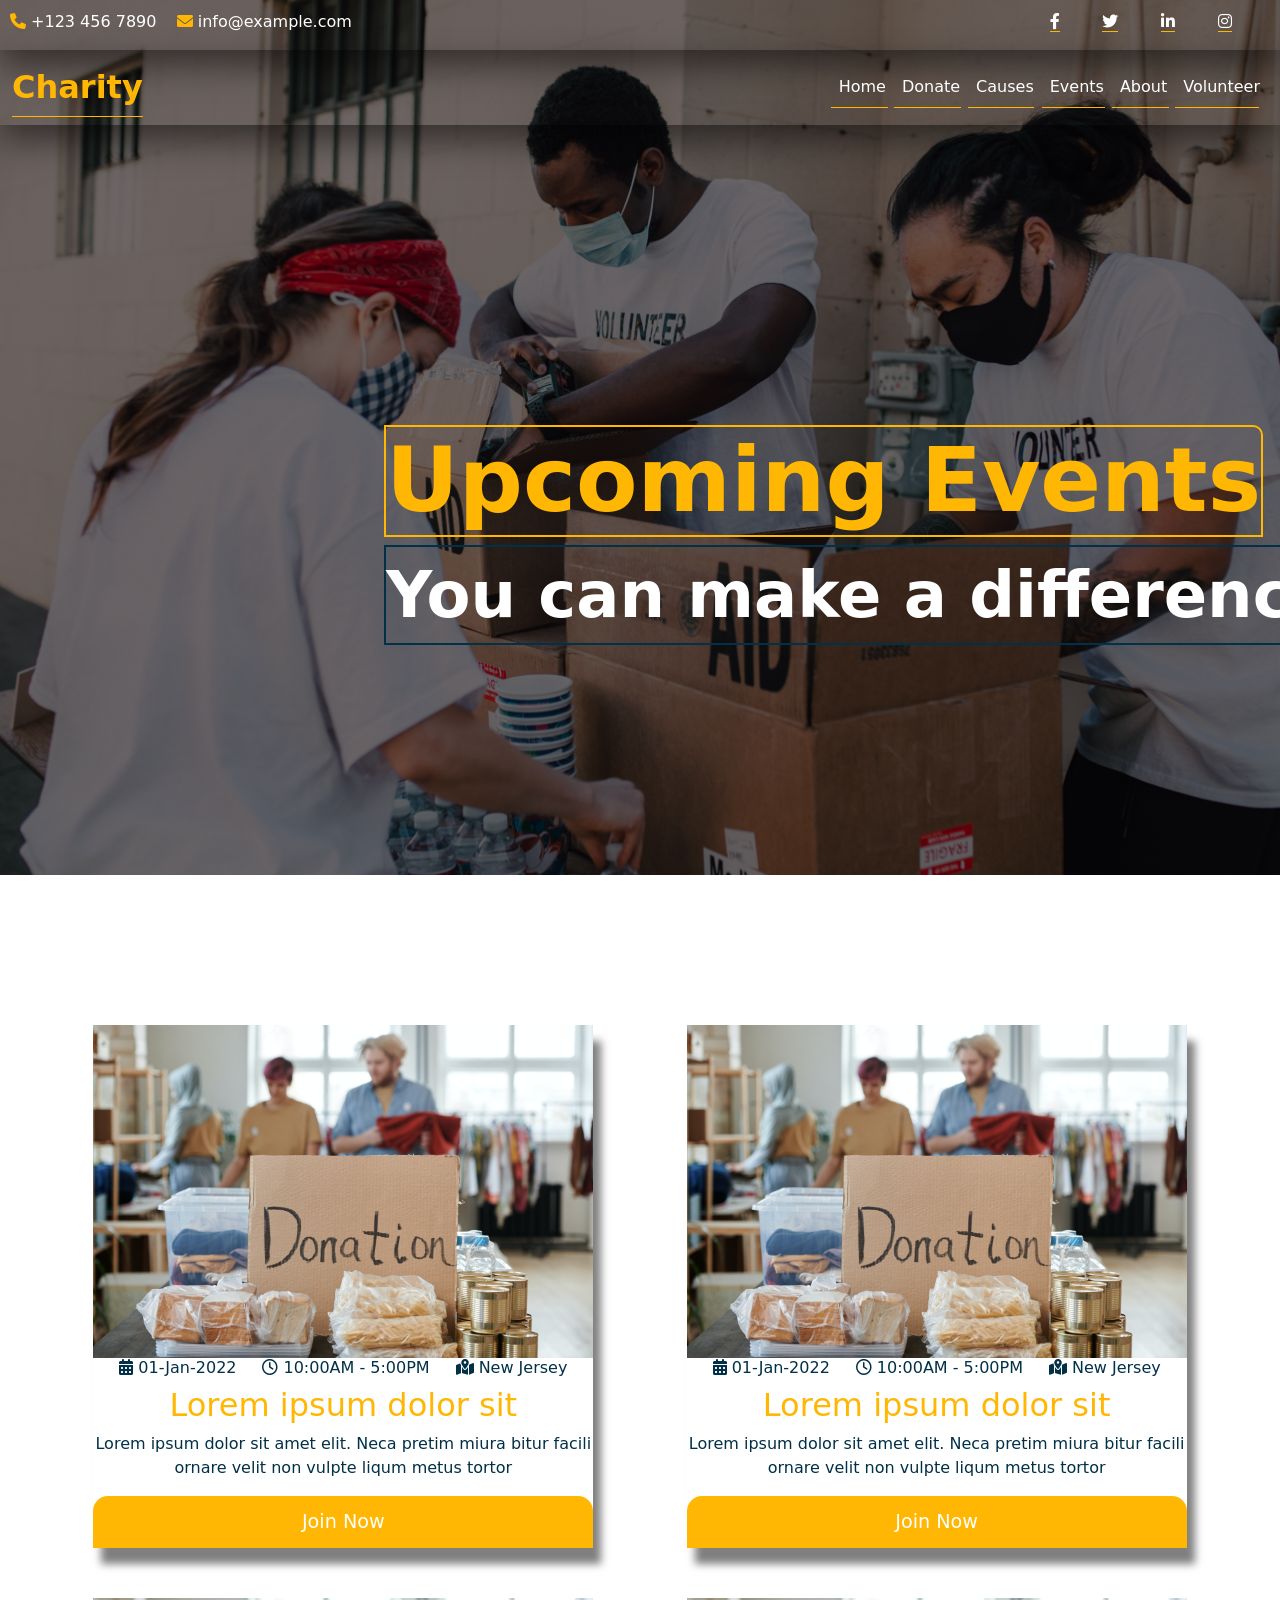
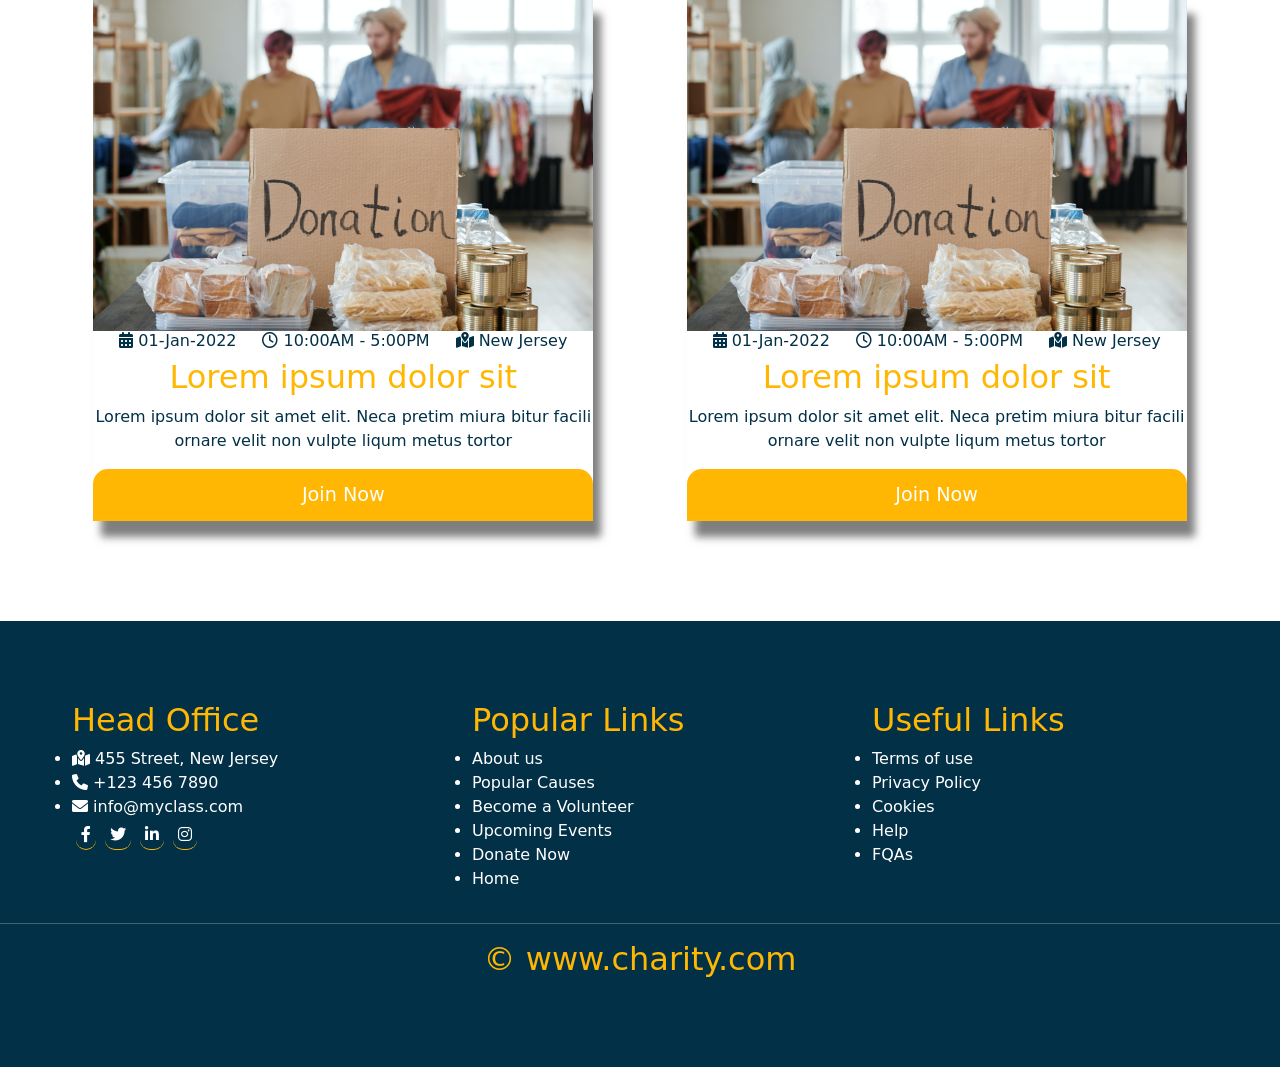
<file: Event.html>
<!DOCTYPE html>
<html lang="en">

<head>
  <meta charset="UTF-8">
  <meta http-equiv="X-UA-Compatible" content="IE=edge">
  <meta name="viewport" content="width=device-width, initial-scale=1.0">
  <link href="https://fonts.googleapis.com/icon?family=Material+Icons" rel="stylesheet">
  <link rel="stylesheet" href="https://cdnjs.cloudflare.com/ajax/libs/font-awesome/6.0.0-beta2/css/all.min.css"
    integrity="sha512-YWzhKL2whUzgiheMoBFwW8CKV4qpHQAEuvilg9FAn5VJUDwKZZxkJNuGM4XkWuk94WCrrwslk8yWNGmY1EduTA=="
    crossorigin="anonymous" referrerpolicy="no-referrer" />

  <link href="https://cdn.jsdelivr.net/npm/bootstrap@5.1.2/dist/css/bootstrap.min.css" rel="stylesheet">
  <script src="https://cdn.jsdelivr.net/npm/bootstrap@5.1.2/dist/js/bootstrap.bundle.min.js"></script>
  <link rel="stylesheet" href="css/style.css">
  <script>
    window.onscroll = function () { myFunction() };

    function myFunction() {
      if (document.body.scrollTop > 10 || document.documentElement.scrollTop > 10) {
        document.getElementById("navbar").style.background = "#023047";
        document.getElementById("topbar").style.display = "none";
      } else {
        document.getElementById("navbar").style.background = "";
        document.getElementById("topbar").style.display = "grid";
      }
    }
    function backgroundColor() {
      var navbar = document.getElementById("navbar");
      if (navbar.background != "#023047")
        document.getElementById("navbar").style.background = "#023047";
      document.getElementById("topbar").style.display = "none";

    }
    function showp1() {
      document.getElementById("p1").style.display = "block";
      document.getElementById("p2").style.display = "none";
      document.getElementById("p3").style.display = "none";
    }
    function showp2() {
      document.getElementById("p1").style.display = "none";
      document.getElementById("p2").style.display = "block";
      document.getElementById("p3").style.display = "none";
    }
    function showp3() {
      document.getElementById("p3").style.display = "block";
      document.getElementById("p2").style.display = "none";
      document.getElementById("p1").style.display = "none";
    }
  </script>
  <style>
    #logo {
      color: #ffb703;
    }

    .nav-link {}
  </style>
  <title>Event</title>
</head>

<body>
  <!-- topbar start -->
  <div class="topbar" id="topbar" style="">
    <div class="info">
      <!-- <span><i class="material-icons" style="color:#e7eaf6">phone</i> +123 456 7890</span>
                    <span><i class="material-icons" style="color:#e7eaf6">email</i>info@example.com</span> -->

      <p style="color: white;"> <i class="fas fa-phone" style="color: #ffb703  ;"></i> +123 456 7890 &nbsp;</p>

      <p style="color:white"> <i class="fas fa-envelope" style="color: #ffb703  ;"></i> info@example.com</p>
    </div>
    <div class="social">
      <p align="right"><a href="#"><i class="fab fa-facebook-f"></i></a>
        <a href="#"><i class="fab fa-twitter"></i></a>
        <a href="#"><i class="fab fa-linkedin-in"></i></a>
        <a href="#"><i class="fab fa-instagram"></i></a>
      </p>
    </div>
  </div>
  <!--topbar end  -->
  <!-- Navbar start -->
  <nav class="navbar navbar-expand-sm sticky-top" id="navbar" style="">
    <div class="container-fluid">
      <a id="logo" class="navbar-brand" href="#">Charity</a>
      <button class="navbar-toggler" type="button" data-bs-toggle="collapse" data-bs-target="#collapsibleNavbar"
        onclick="backgroundColor()">
        <span><i class="fas fa-bars" style="color: white; font-size: 28px;"></i></span>
      </button>
      <div class="collapse navbar-collapse" id="collapsibleNavbar">
        <ul class="navbar-nav">
          <li class="nav-item">
            <a class="nav-link" href="index.html">Home</a>
          </li>
          <li class="nav-item">
            <a class="nav-link" href="Donate.html">Donate</a>
          </li>
          <li class="nav-item">
            <a class="nav-link" href="Causes.html">Causes</a>
          </li>
          <li class="nav-item">
            <a class="nav-link" href="Event.html">Events</a>
          </li>
          <li class="nav-item">
            <a class="nav-link" href="About.html">About</a>
          </li>
          <li class="nav-item">
            <a class="nav-link" href="Volunteer.html">Volunteer</a>
          </li>
        </ul>
      </div>
    </div>
  </nav>
  <!-- Navbar end -->
  <!-- Wallpaper Image start-->
  <div class="parallax" style="background-image:linear-gradient(
        rgba(0, 0, 0, 0.5), 
        rgba(0, 0, 0, 0.5)
      ), url('img/event1.jpg');">
    <div class="about">
      <h1>Upcoming Events</h1>
      <p style="color: white;">You can make a difference.</p>
    </div>


  </div>
  <!--  Wallpaper Image End -->
  <!-- Event card Start -->
  <div class="events">

      <div class="event">
          <img src="img/event2.jpg" alt="Donate" width="100%">
          <div class="info">
              <div class="time">
                <h6><i class="fas fa-calendar-alt"></i> 01-Jan-2022</h6>
                <h6><i class="far fa-clock"></i> 10:00AM - 5:00PM </h6>
                <h6><i class="fas fa-map-marked-alt"></i> New Jersey</h6> 
             </div>
            
             <div class="infotext">
                    <h2>Lorem ipsum dolor sit</h2>
                    <p>Lorem ipsum dolor sit amet elit. Neca pretim miura bitur facili ornare velit non vulpte liqum metus tortor</p>
                    <Button id="join">Join Now</Button>
             </div>
          </div>
      </div>

      <!-- ---------------- -->
      <div class="event">
        <img src="img/event2.jpg" alt="Donate" width="100%">
        <div class="info">
            <div class="time">
                <!-- <i class="fas fa-calendar-alt"></i> -->
                <!-- <i class="far fa-clock"></i> -->
                <!-- <i class="fas fa-map-marked-alt"></i> -->
                <h6><i class="fas fa-calendar-alt"></i> 01-Jan-2022</h6>
                <h6><i class="far fa-clock"></i> 10:00AM - 5:00PM </h6>
                <h6><i class="fas fa-map-marked-alt"></i> New Jersey</h6> 
           </div>
          
           <div class="infotext">
                  <h2>Lorem ipsum dolor sit</h2>
                  <p>Lorem ipsum dolor sit amet elit. Neca pretim miura bitur facili ornare velit non vulpte liqum metus tortor</p>
                  <Button id="join">Join Now</Button>
           </div>
        </div>
    </div>
     <!-- ---------------- -->
     <div class="event">
      <img src="img/event2.jpg" alt="Donate" width="100%">
      <div class="info">
          <div class="time">
              <!-- <i class="fas fa-calendar-alt"></i> -->
              <!-- <i class="far fa-clock"></i> -->
              <!-- <i class="fas fa-map-marked-alt"></i> -->
              <h6><i class="fas fa-calendar-alt"></i> 01-Jan-2022</h6>
              <h6><i class="far fa-clock"></i> 10:00AM - 5:00PM </h6>
              <h6><i class="fas fa-map-marked-alt"></i> New Jersey</h6> 
         </div>
        
         <div class="infotext">
                <h2>Lorem ipsum dolor sit</h2>
                <p>Lorem ipsum dolor sit amet elit. Neca pretim miura bitur facili ornare velit non vulpte liqum metus tortor</p>
                <Button id="join">Join Now</Button>
         </div>
      </div>
  </div>
 <!-- ---------------- -->
 <div class="event">
  <img src="img/event2.jpg" alt="Donate" width="100%">
  <div class="info">
      <div class="time">
          <!-- <i class="fas fa-calendar-alt"></i> -->
          <!-- <i class="far fa-clock"></i> -->
          <!-- <i class="fas fa-map-marked-alt"></i> -->
          <h6><i class="fas fa-calendar-alt"></i> 01-Jan-2022</h6>
          <h6><i class="far fa-clock"></i> 10:00AM - 5:00PM </h6>
          <h6><i class="fas fa-map-marked-alt"></i> New Jersey</h6> 
     </div>
    
     <div class="infotext">
            <h2>Lorem ipsum dolor sit</h2>
            <p>Lorem ipsum dolor sit amet elit. Neca pretim miura bitur facili ornare velit non vulpte liqum metus tortor</p>
            <Button id="join">Join Now</Button>
     </div>
  </div>
</div>



  </div>
  <!-- Event card End -->

    <!-- Footer Start -->
    <footer>
      <div class="footer">
          <div class="headoffice">
              
              <ul>
                  <h2>Head Office</h2>
                  <li><i class="fas fa-map-marked-alt"></i> 455 Street, New Jersey</li>
                  <li> <i class="fas fa-phone"></i> +123 456 7890 </li>
                  <li><i class="fas fa-envelope"> </i> info@myclass.com</li>
                 
                      <p><a class="fsocial" href="#"><i class="fab fa-facebook-f"></i></a>
                        <a class="fsocial" href="#"><i class="fab fa-twitter"></i></a>
                        <a class="fsocial" href="#"><i class="fab fa-linkedin-in"></i></a>
                        <a class="fsocial" href="#"><i class="fab fa-instagram"></i></a>
                      </p>
                    
              </ul>
          </div>
          <div class="popularlinks">
              <ul>
                  <h2>Popular Links</h2>
                  <li> <a href="About.html">About us</a> </li>
                  <li> <a href="Causes.html">Popular Causes</a> </li>
                  <li> <a href="Volunteer.html">Become a Volunteer</a> </li>
                  <li> <a href="Event.html">Upcoming Events</a></li>
                  <li> <a href="Donate.html">Donate Now</a></li>
                  <li><a href="index.html">Home</a></li>
              </ul>
          </div>
          <div class="usefullinks">
              <ul>
                  <h2>Useful Links</h2>
                  <li><a href="#">Terms of use</a></li>
                  <li><a href="#">Privacy Policy</a></li>
                  <li><a href="#">Cookies</a></li>
                  <li><a href="#">Help</a></li>
                  <li><a href="#">FQAs</a></li>
              </ul>
          </div>
      </div>
  
       <hr>
       <div class="endtext">
           <h2>&copy; www.charity.com</h2>
       </div>
  
      </footer>
      <!-- Footer End -->
</body>
</html>
</file>
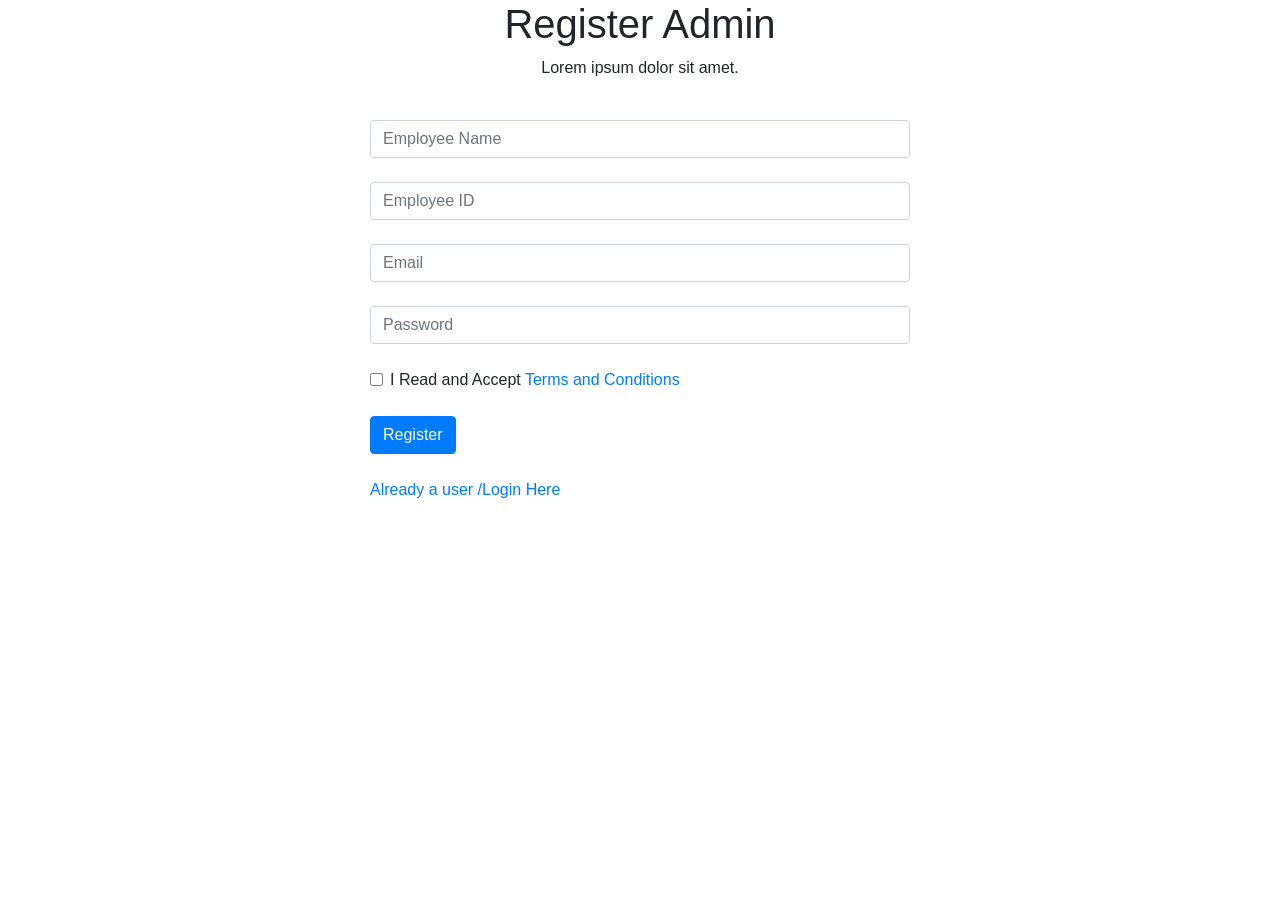
<file: register.html>
<!DOCTYPE html>
<html lang="en">
<head>
    <meta charset="UTF-8">
    <meta http-equiv="X-UA-Compatible" content="IE=edge">
    <meta name="viewport" content="width=device-width, initial-scale=1.0">
    <title>Register</title>
    <link rel="stylesheet" href="https://cdn.jsdelivr.net/npm/bootstrap@4.0.0/dist/css/bootstrap.min.css" integrity="sha384-Gn5384xqQ1aoWXA+058RXPxPg6fy4IWvTNh0E263XmFcJlSAwiGgFAW/dAiS6JXm" crossorigin="anonymous">

</head>
<body>
<section>
    <div class="container">
      <div class="row justify-content-center">
        <div class="col-12 col-md-8 col-lg-8 col-xl-6">
          <div class="row">
            <div class="col text-center">
              <h1>Register Admin</h1>
              <p class="text-h3"> Lorem ipsum dolor sit amet. </p>
              
            </div>
          </div>
          <form action="register.php" method="post">
            

         
          <div class="row align-items-center">
             
             <div class="col mt-4">
               <input name="ename" type="text" class="form-control" placeholder="Employee Name" required="required">
               
            </div>
 
           </div>
           <div class="row align-items-center">
             
             <div class="col mt-4">
               <input name="eid" type="text" class="form-control" placeholder="Employee ID" required="required">
               
            </div>
 
           </div>
 
           <div class="row align-items-center mt-4">
             <div class="col">
               <input name="email" type="email" class="form-control" placeholder="Email" required="required">
              
            </div>
           </div>
 
           <div class="row align-items-center mt-4">
             <div class="col">
               <input name="password" type="password" class="form-control" placeholder="Password" required="required">
              
            </div>
             <!-- <div class="col">
               <input type="password" class="form-control" placeholder="Confirm Password">
             </div> -->
           </div>
 
 
           <div class="row justify-content-start mt-4">
             <div class="col">
               <div class="form-check">
                 <label class="form-check-label">
                   <input type="checkbox" class="form-check-input">
                   I Read and Accept <a href="https://www.froala.com">Terms and Conditions</a>
                 </label>
               </div>


               <div class="row align-items-center mt-4">
             <div class="col">
             <button type="submit" class="btn btn-primary">Register</button>
             </div>
             </div>


             <div class="row align-items-center mt-4">
             <div class="col">
             <a href="login.php" >Already a user /Login Here </a>
             </div>
            </div>
             </form>
         



          </div>
          
        </div>
      </div>
    </div>
  </section>
</body>
<script src="https://code.jquery.com/jquery-3.2.1.slim.min.js" integrity="sha384-KJ3o2DKtIkvYIK3UENzmM7KCkRr/rE9/Qpg6aAZGJwFDMVNA/GpGFF93hXpG5KkN" crossorigin="anonymous"></script>
<script src="https://cdn.jsdelivr.net/npm/popper.js@1.12.9/dist/umd/popper.min.js" integrity="sha384-ApNbgh9B+Y1QKtv3Rn7W3mgPxhU9K/ScQsAP7hUibX39j7fakFPskvXusvfa0b4Q" crossorigin="anonymous"></script>
<script src="https://cdn.jsdelivr.net/npm/bootstrap@4.0.0/dist/js/bootstrap.min.js" integrity="sha384-JZR6Spejh4U02d8jOt6vLEHfe/JQGiRRSQQxSfFWpi1MquVdAyjUar5+76PVCmYl" crossorigin="anonymous"></script>

</html>
</file>
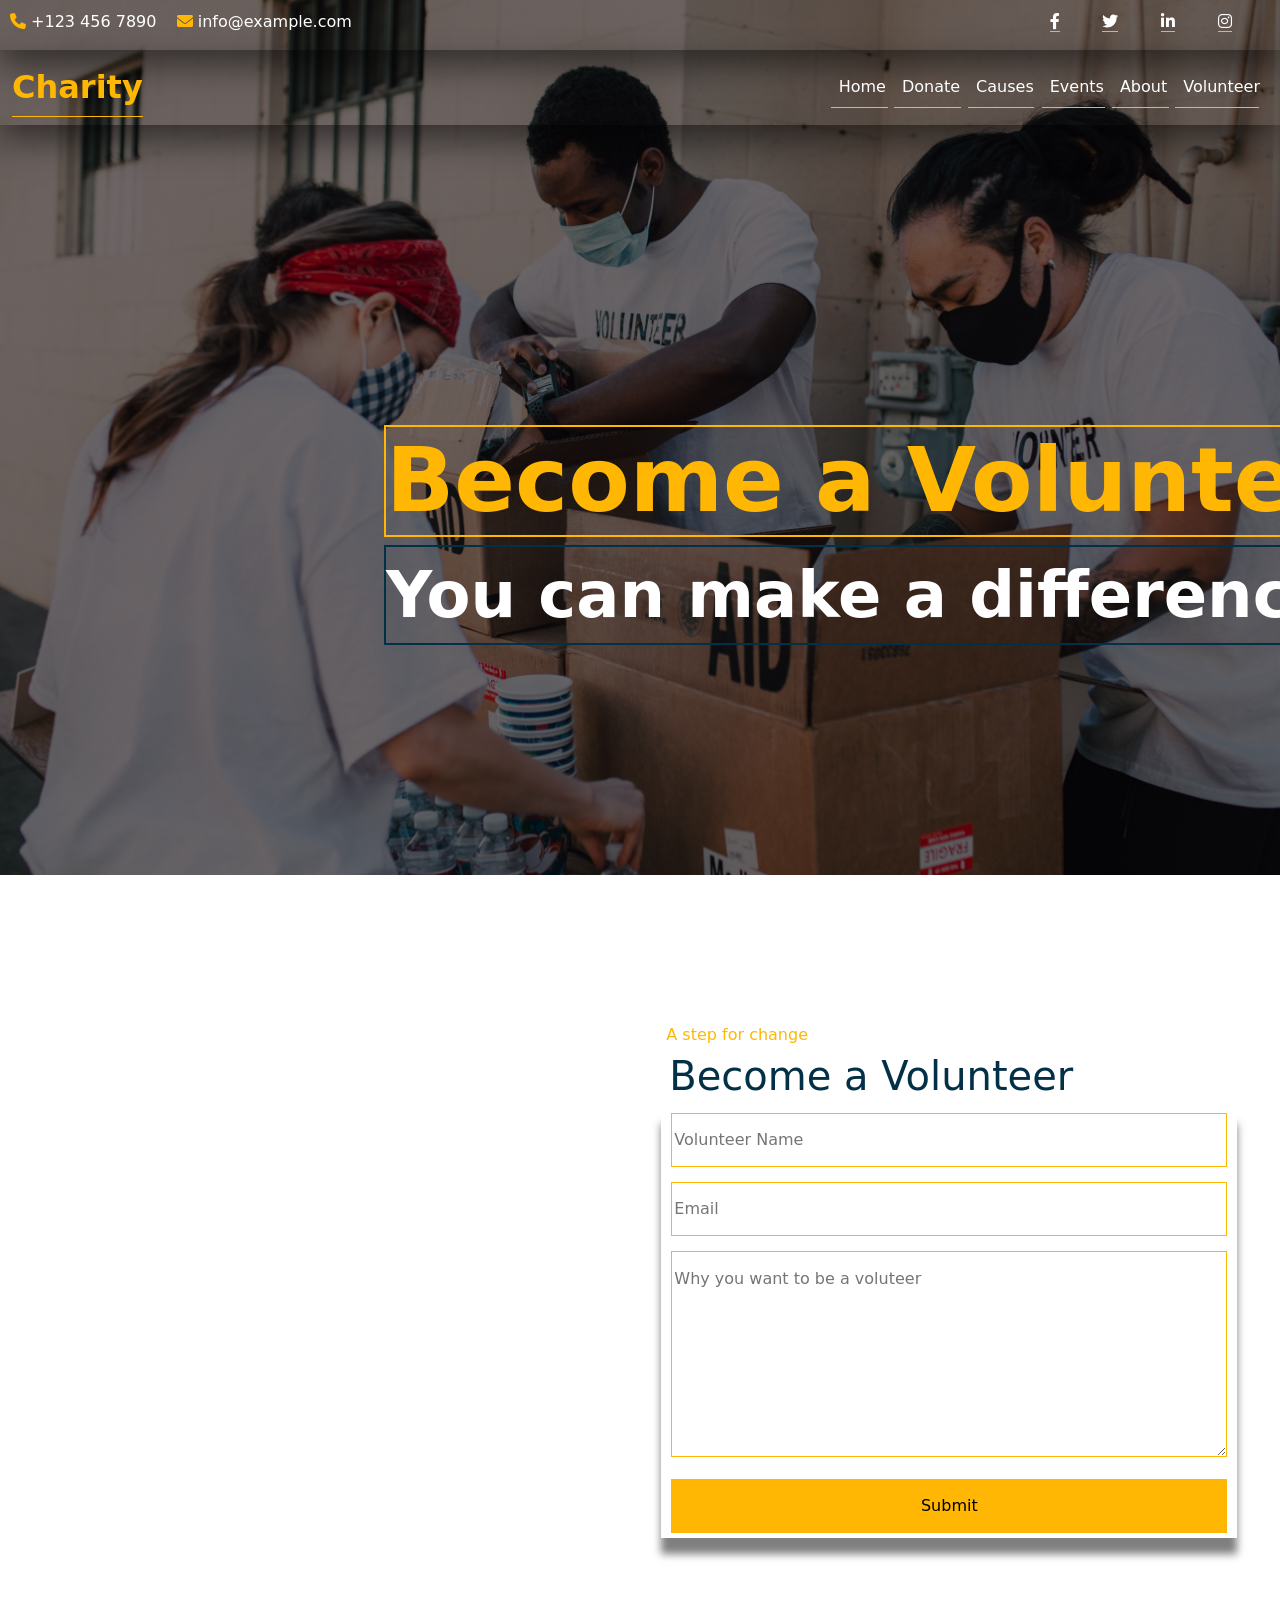
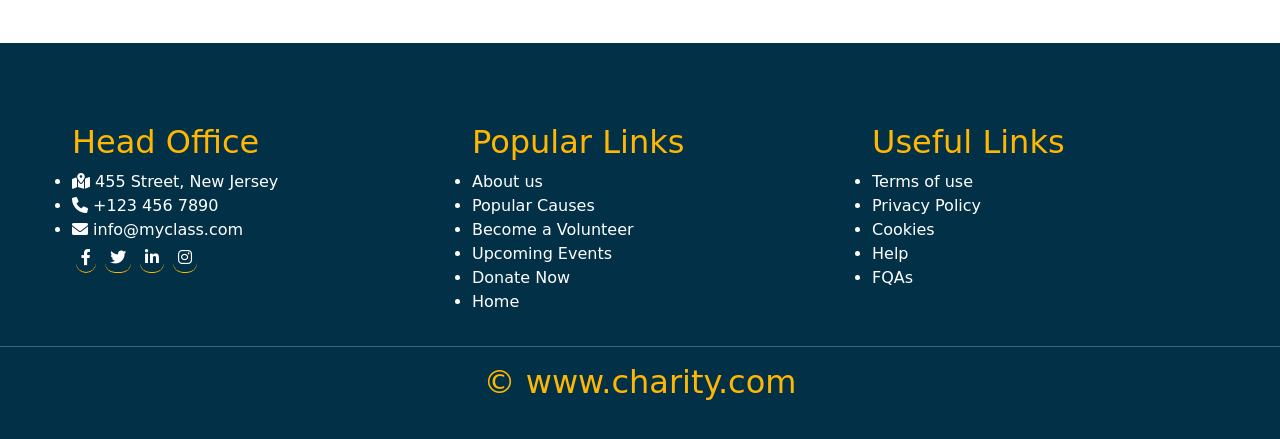
<file: Volunteer.html>
<!DOCTYPE html>
<html lang="en">

<head>
  <meta charset="UTF-8">
  <meta http-equiv="X-UA-Compatible" content="IE=edge">
  <meta name="viewport" content="width=device-width, initial-scale=1.0">
  <link href="https://fonts.googleapis.com/icon?family=Material+Icons" rel="stylesheet">
  <link rel="stylesheet" href="https://cdnjs.cloudflare.com/ajax/libs/font-awesome/6.0.0-beta2/css/all.min.css"
    integrity="sha512-YWzhKL2whUzgiheMoBFwW8CKV4qpHQAEuvilg9FAn5VJUDwKZZxkJNuGM4XkWuk94WCrrwslk8yWNGmY1EduTA=="
    crossorigin="anonymous" referrerpolicy="no-referrer" />

  <link href="https://cdn.jsdelivr.net/npm/bootstrap@5.1.2/dist/css/bootstrap.min.css" rel="stylesheet">
  <script src="https://cdn.jsdelivr.net/npm/bootstrap@5.1.2/dist/js/bootstrap.bundle.min.js"></script>
  <link rel="stylesheet" href="css/style.css">
  <script>
    window.onscroll = function () { myFunction() };

    function myFunction() {
      if (document.body.scrollTop > 10 || document.documentElement.scrollTop > 10) {
        document.getElementById("navbar").style.background = "#023047";
        document.getElementById("topbar").style.display = "none";
      } else {
        document.getElementById("navbar").style.background = "";
        document.getElementById("topbar").style.display = "grid";
      }
    }
    function backgroundColor() {
      var navbar = document.getElementById("navbar");
      if (navbar.background != "#023047")
        document.getElementById("navbar").style.background = "#023047";
      document.getElementById("topbar").style.display = "none";

    }
    function showp1() {
      document.getElementById("p1").style.display = "block";
      document.getElementById("p2").style.display = "none";
      document.getElementById("p3").style.display = "none";
    }
    function showp2() {
      document.getElementById("p1").style.display = "none";
      document.getElementById("p2").style.display = "block";
      document.getElementById("p3").style.display = "none";
    }
    function showp3() {
      document.getElementById("p3").style.display = "block";
      document.getElementById("p2").style.display = "none";
      document.getElementById("p1").style.display = "none";
    }
  </script>
  <style>
    #logo {
      color: #ffb703;
    }

    .nav-link {}
  </style>
  <title>Volunteer</title>
</head>

<body>
  <!-- topbar start -->
  <div class="topbar" id="topbar" style="">
    <div class="info">
      <!-- <span><i class="material-icons" style="color:#e7eaf6">phone</i> +123 456 7890</span>
                    <span><i class="material-icons" style="color:#e7eaf6">email</i>info@example.com</span> -->

      <p style="color: white;"> <i class="fas fa-phone" style="color: #ffb703  ;"></i> +123 456 7890 &nbsp;</p>

      <p style="color:white"> <i class="fas fa-envelope" style="color: #ffb703  ;"></i> info@example.com</p>
    </div>
    <div class="social">
      <p align="right"><a href="#"><i class="fab fa-facebook-f"></i></a>
        <a href="#"><i class="fab fa-twitter"></i></a>
        <a href="#"><i class="fab fa-linkedin-in"></i></a>
        <a href="#"><i class="fab fa-instagram"></i></a>
      </p>
    </div>
  </div>
  <!--topbar end  -->
  <!-- Navbar start -->
  <nav class="navbar navbar-expand-sm sticky-top" id="navbar" style="">
    <div class="container-fluid">
      <a id="logo" class="navbar-brand" href="#">Charity</a>
      <button class="navbar-toggler" type="button" data-bs-toggle="collapse" data-bs-target="#collapsibleNavbar"
        onclick="backgroundColor()">
        <span><i class="fas fa-bars" style="color: white; font-size: 28px;"></i></span>
      </button>
      <div class="collapse navbar-collapse" id="collapsibleNavbar">
        <ul class="navbar-nav">
          <li class="nav-item">
            <a class="nav-link" href="index.html">Home</a>
          </li>
          <li class="nav-item">
            <a class="nav-link" href="Donate.html">Donate</a>
          </li>
          <li class="nav-item">
            <a class="nav-link" href="Causes.html">Causes</a>
          </li>
          <li class="nav-item">
            <a class="nav-link" href="Event.html">Events</a>
          </li>
          <li class="nav-item">
            <a class="nav-link" href="About.html">About</a>
          </li>
          <li class="nav-item">
            <a class="nav-link" href="Volunteer.html">Volunteer</a>
          </li>
        </ul>
      </div>
    </div>
  </nav>
  <!-- Navbar end -->
  <!-- Wallpaper Image start-->
  <div class="parallax" style="background-image:linear-gradient(
        rgba(0, 0, 0, 0.5), 
        rgba(0, 0, 0, 0.5)
      ), url('img/event1.jpg');">
    <div class="about">
      <h1>Become a Volunteer</h1>
      <p style="color: white;">You can make a difference.</p>
    </div>


  </div>
  <!--  Wallpaper Image End -->

  <!-- Become a Volunteer Start  -->
  <div class="mission">
    <div class="mission1" style="background-image: url(img/volunteer1.jpg);">
      <p>Lorem ipsum dolor sit amet, consectetur adipisicing elit. Sint praesentium, temporibus ab, nostrum, quia
        aperiam perferendis fugit quibusdam fuga voluptate aliquid itaque sequi quidem consectetur natus dignissimos
        blanditiis maxime dolores culpa ratione. Aut, unde dolorem deleniti excepturi harum fugiat pariatur laborum
        cupiditate sunt magni doloribus, aliquam fuga architecto perferendis cumque. Velit rem aspernatur officia nulla
        culpa voluptatibus quasi quae pariatur!</p>
    </div>
    <div class="mission2">
      <h6 style="color: #ffb703; margin-left: 5px;">A step for change</h6>
      <h1 style="color: #023047; margin-left: 8px;">Become a Volunteer</h1>
      <form action="volunteer.php" method="post">
          <div  id="Vname">
            <input class="vtr" type="text" placeholder="Volunteer Name" name="vname" required="required">
          </div>
          <div  id="Vemail">
            <input class="vtr" type="email" placeholder="Email" name="email" required="required">
          </div>
        <div id="Vreason">
            <textarea class="vtr" rows="4" placeholder="Why you want to be a voluteer" name="reason" required="required"></textarea><br>
        </div>
      <div id="Vsubmit">
        <input class="vtr" type="submit" value="Submit"> 
      </div>
        
    </form>
    </div>
  </div>
    <!-- Become a Volunteer End  -->

    <!-- Footer Start -->
    <footer>
    <div class="footer">
        <div class="headoffice">
            
            <ul>
                <h2>Head Office</h2>
                <li><i class="fas fa-map-marked-alt"></i> 455 Street, New Jersey</li>
                <li> <i class="fas fa-phone"></i> +123 456 7890 </li>
                <li><i class="fas fa-envelope"> </i> info@myclass.com</li>
               
                    <p><a class="fsocial" href="#"><i class="fab fa-facebook-f"></i></a>
                      <a class="fsocial" href="#"><i class="fab fa-twitter"></i></a>
                      <a class="fsocial" href="#"><i class="fab fa-linkedin-in"></i></a>
                      <a class="fsocial" href="#"><i class="fab fa-instagram"></i></a>
                    </p>
                  
            </ul>
        </div>
        <div class="popularlinks">
            <ul>
                <h2>Popular Links</h2>
                <li> <a href="About.html">About us</a> </li>
                <li> <a href="Causes.html">Popular Causes</a> </li>
                <li> <a href="Volunteer.html">Become a Volunteer</a> </li>
                <li> <a href="Event.html">Upcoming Events</a></li>
                <li> <a href="Donate.html">Donate Now</a></li>
                <li><a href="index.html">Home</a></li>
            </ul>
        </div>
        <div class="usefullinks">
            <ul>
                <h2>Useful Links</h2>
                <li><a href="#">Terms of use</a></li>
                <li><a href="#">Privacy Policy</a></li>
                <li><a href="#">Cookies</a></li>
                <li><a href="#">Help</a></li>
                <li><a href="#">FQAs</a></li>
            </ul>
        </div>
    </div>

     <hr>
     <div class="endtext">
         <h2>&copy; www.charity.com</h2>
     </div>

    </footer>
    <!-- Footer End -->

</body>
</html>
</file>
<file: css/style.css>
body{
    margin: 0px;
}

.topbar{
    display: grid;
    grid-template-columns: 70% 30%;
    /* border-bottom-left-radius: 10px;
    border-bottom-right-radius: 10px; */
    padding-top: 10px;
    padding-left: 10px;
    padding-right: 10px;
    transition: .2s;
    z-index: 9;
    box-shadow: 0px 16px 32px rgba(0,0,0, 0.5);
    position: sticky;
    top: 0;
    
    
}
.topbar .info{
   display: flex;
}
.topbar .info p{
    color: white;
    padding-right: 10px;
}

.topbar .social p a{
    text-decoration: none;
    color: white;
    margin-right: 10%;
    border-bottom: 1px solid #ffb703;
    transition: all .1s;
}
.topbar .social p a:hover{
    color: #ffb703;
    margin-right: 10%;
    padding-top: 1px;
    border-top: 1px solid white;
}

.navbar{
    z-index: 999;
    box-shadow: 0px 16px 32px rgba(0,0,0, 0.5);
    transition: all 0.3s;
   
  
}
#logo{
    text-decoration: none;
    color: white;
    margin-right: 10%;
    border-bottom: 1px solid #ffb703;
    transition: all .1s;
    font-size: xx-large;
    font-weight: bold;
}
#logo:hover{
    color: #ffb703;
    margin-right: 10%;
    padding-top: 1px;
    border-top: 1px solid white;
    border-bottom: 1px solid white;
}
@media screen and (min-width:565px) {
    #collapsibleNavbar 
    {
    display: flex;
    justify-content: flex-end;
}
}
/* @media screen and (max-width:565px) {
   
} */

.nav-link{
    text-decoration: none;
    color: white;
    border-bottom: 1px solid #ffb703;
    margin-right: 10%;
    transition: all .1s;
}
.nav-link:hover
{
    color: #ffb703;
    margin-right: 10%;
    padding-top: 1px;
    border-top: 1px solid white;
    border-bottom: 1px solid white;
}

.carousel{
    position: relative;
    top: -150px;
}
#idb{

    color: #023047;
    padding: 10px;
    background-color: #ffb703;
    padding-left: 100px;
    padding-right: 100px;
    font-size: larger;
    transition: all 0.5s;
    box-shadow: 0px 8px 8px rgba(0, 0, 0, 0.5);
 
}


#idb:hover{
    background: #ffb703;
    color: white;
    letter-spacing: 2px;
    box-shadow: 0px 32px 8px rgba(0, 0, 0, 0.5);
    

}

@media screen and (max-width:500px) {
    .topbar{
       background: #023047;
    }
    .topbar .info{
        display: none;
    }
    .navbar{
        background:#023047 ;
    }
    #logo{
        font-size: large;
    }
    .carousel{
        position: relative;
        top: 1px;
    }
    #idb{
        padding-left: 50px;
        padding-right: 50px;
    }


}

.parallax {
    position: relative;
    top: -150px;
    height: 100vh;
    width: 100vw;
    background-attachment: fixed;
    background-position: center;
    background-repeat: no-repeat;
    background-size: cover;
    text-align: center;
  }
  .parallax .about{
      height: 100%;
      width: 100%;
  }
.parallax .about h1{
    position: relative;
    top:50%;
    left: 30%;
   color: #ffb703;
   border: 2px solid #ffb703;
    font-weight: bolder;
    font-size: 7vw;
    width: fit-content;
    border-top-right-radius: 10px;
}
.parallax .about p{
    position: relative;
    top:50%;
    left: 30%;
   color: #023047;
   border: 2px solid #023047;
    font-weight: bolder;
    font-size: 5vw;
    width: fit-content;
    border-top-right-radius: 10px;
}

.mission{
    display: grid;
    grid-template-columns: 45% 45%;
    justify-content: space-evenly;
    
}
.mission .mission1{
   
    background-attachment: fixed;
    background-position: left;
    background-repeat: no-repeat;
    background-size:contain;
    
}

.mission2 ul{
    display: grid;
    justify-content: space-evenly;
    grid-template-columns: auto auto auto;
    list-style-type: none;
    color: #ffb703;
    font-size: 3vh;
}
.mission2 ul li{
    border-bottom: 2px solid #ffb703;
    text-align: center;
    font-weight: bold;
    cursor: pointer;
    padding: 10px;
    transition: all 0.3s;
}
.mission2 ul li:hover{
    border-top: 2px solid #ffb703;
    padding-top: 2px;
    
}
#p2 ,#p3{
    display: none;
}
.mission .mission1 p{
        
    visibility: hidden;
     
 }
@media screen and (max-width:500px) {
    
    .mission{
        display:flex;
         flex-direction: column;
         overflow-x: scroll;
         margin-top: 0;
    }
    .mission .mission1{
        margin-left: 8px;
        margin-right: 8px;
        background-attachment: fixed;
        background-position: center;
        background-repeat: no-repeat;
        background-size:contain;
        
        
    }
   
    .mission .mission2{
        margin-left: 8px;
        margin-right: 8px;
        overflow-x: scroll;
    }
    .mission2 ul{
        justify-content: space-around;
        align-items: center;
    }
   
}

.teamwork{
   background-attachment: fixed;
   padding-top: 10vh;
   padding-bottom: 10vh;
   background-position: center;
   margin-top: 5vh;
   
}
.insight{
    display: flex;
    flex-direction: row;
    justify-content: space-between;
    /* grid-template-columns: auto auto auto auto; */
    padding-top: 10vh;
    padding-bottom: 10vh;
    padding-left: 2vh;
    padding-right: 2vh;
   
 
    
}
.insight p i{
    font-size: calc(10vw);
    color: #ffb703;
}
.insight p{
    color:white;
    font-size: x-large;
    font-weight: bold;
    
}

@media screen and (max-width:500px) {
    
    .insight{
        flex-direction: column;
        justify-content: space-evenly;
        align-items: center;
        align-content: center;
        padding-top: 5vh;
    padding-bottom: 5vh;
    }
    .insight p i{
        font-size: calc(20vw);
        color: #ffb703;
    }
    .insight p{

        font-size: x-large;
        
        
    }
}

.card{
    width: fit-content;
    height: 350px;
    padding: 0;
    box-shadow: 0px 8px 8px rgba(0, 0, 0, 0.5);
    border-radius: 10px;
    transition: all 0.5s;
    margin-top: 10px;
    margin-bottom: 10px;
    
   
}
.card .contact{
            position: relative;
        top: -60px;
    color: #023047;
    margin-left: 10%;
    margin-right: 10%;
    margin-bottom: 0;
    padding-bottom: 0;
    background: white;
    transition: all 0.5s;
    
}
.card .contact a{
     display: none;
    color: #023047;
    font-size: large;
    margin: 2px;
  
    border: 2px solid #ffb703;
   height: 40px;
   width: 40px;
   transition: all 0.5s;
}
.card .contact a:hover{
    color: #ffb703;
    position: relative;
    top: -2px;
    margin: 2px;
}
.card img{
    position: relative;
    transition: all 0.5s;
    border-radius: 10px;
}
.card:hover > .contact a{
    display:inline-block;
}
 .card:hover > .contact{
         top: -115px;
}
.card:hover > img{
    
   transform: translateY(-10px);
}
.team .members{
    display: flex;
    justify-content: space-evenly;
    flex-wrap: wrap;
}
.team h1{
    color: #023047;
    font-weight: bolder;
    padding: 10px;
}
.team h4{
    color: #ffb703;
    font-weight: bolder;
    padding-top: 10px;
    margin-top: 10px;
    margin-left: 25%;
    margin-right: 25%;
    border-bottom:2px solid #023047;
    border-radius: 10px;
}

/* Causes Page start */
#wwd{
    text-align: center;
    color: #ffb703;
    border-bottom: 2px solid #023047;
    border-radius: 10px;
   width: fit-content;
   margin-bottom: 50px;
   
}
#wwds{
    text-align: center;
    color:#023047;   
    border-bottom: 2px solid #023047;
    border-radius: 10px;
    padding-bottom: 2px;
    width: fit-content;
}
.services{
    display: grid;
    grid-template-columns: repeat(auto-fit, minmax(260px, 30%));
    justify-content: space-evenly;
    margin: 10px;
    
}

.service p{
    color: #023047;
    font-size: large;
    word-spacing: 3px;
}
.sheading{
    color: #ffb703;
    font-weight: normal;
}
/* Causes Page End */

/* Donate Page Start*/
         
 .donate{
     display: grid;
     grid-template-columns: repeat(auto-fit, minmax(300px, 500px));
     justify-content: space-around;
     background-attachment: fixed;
     row-gap: 50px;
     padding-top: 100px;
     padding-bottom: 100px;
     margin-left: 2vw;
     margin-right: 2vw;
     background-size: contain;
     background-repeat: no-repeat;
     background-color: #023047;
 }
 .donate_text{
    
   
 }
.donate .donate_text h2{
            color: #ffb703;     
            text-align: center;    
 }
 
.donate .donate_text h1{
    color:white;       
    text-align: center;      
}
.donate .donate_text p{
    color: #ffb703;    
    text-align: center;           
}
.donate .donate_form{
  
   
    padding-top: 30px;
    padding-bottom: 30px;
    border: 1px solid white;
    background-color:white;
    box-shadow: 0px 16px 8px rgba(0, 0, 0, 0.5);
    
   
}
.name , .email , .amount{
    padding: 4px;
    /* color: black; */
}
.input-controls{
   width: 100%;
   padding: 5px;
   margin-bottom: 5px;
   line-height: 40px;
  
   color: black;
   box-shadow:  8px 16px 8px rgba(0, 0, 0, 0.5);
   transition: all 0.5s;
   border: 1px solid #ffb703;
  
}
 .button{
    text-align: center;
 }

 .button-control{
     width: 100%;
     background-color: #ffb703;
     color: white;
     padding: 5px;
      border: none;
     line-height: 40px;
     padding-left: 10px;
     padding-right: 10px;
     margin-top: 10px;
     box-shadow:  8px 16px 8px rgba(0, 0, 0, 0.5);
     transition: all 0.5s;
 }

 .button-control:hover , .input-controls:hover{
    margin: 0px;
    border-radius: 0px;
 }
/* Donate Page End */

/* Event Page Start */
.events
{
    display: grid;
    grid-template-columns: repeat(auto-fit,minmax(300px,500px));
    justify-content: space-evenly;
    row-gap: 50px;
}
.event{
    box-shadow: 8px 16px 8px rgba(0, 0, 0, 0.5);
    transition: all 0.5s;
}
 
 .info{
     display: grid;

 }
 .infotext{
     text-align: center;
 }
 .infotext h2{
     color: #ffb703;
 }
 .infotext p{
       color: #023047;
 }
 .time{
     display: flex;
     justify-content: center;
     justify-content: space-evenly;
     color: #023047;
 }
 #join{
     width: 100%;
     color: white;
     background-color: #ffb703;
     border: none;
     font-size: larger;
    border-top-left-radius: 15px;
    border-top-right-radius: 15px;
    line-height: 50px
 }
 .event:hover{
     box-shadow: none;
 }
/* Event Page End */

/* Volunteer Page Start */

.mission2 form{
    box-shadow: 0px 16px 8px rgba(0, 0, 0, 0.5);
}

#Vname ,#Vemail , #Vreason , #Vsubmit{
    margin: 5px;
    padding: 5px;
}
.vtr{
   line-height: 50px;
   width: 100%;
   border: 1px solid #ffb703;
}
#Vsubmit input{
    background-color: #ffb703;
}
/* Volunteer Page End */

/* Footer Start */
footer{
    margin-top: 100px;
    background-color: #023047;
    padding-top: 80px;
    padding-bottom: 80px;
  
}
.footer{
    display: grid;
    grid-template-columns: repeat(auto-fit,minmax(300px,400px));
    justify-content: center;
}
hr{
    text-align: center;
    color: white;
   
}
.endtext{
    text-align: center;
    color: #ffb703;
}

.footer h2{
    color: #ffb703;
}
.footer li , a{
    color: white;
    text-decoration: none;
}
.footer a:hover{
    color: #ffb703;
    border-top: 1px solid #ffb703;
}
.fsocial{
    padding: 5px;
     border-bottom: 1px solid #ffb703;
     border-radius: 10px;
     margin-right: 4px;
    

}
.footer p{
  margin: 4px;
}
/* Footer end */
/* background:#023047; */
</file>
